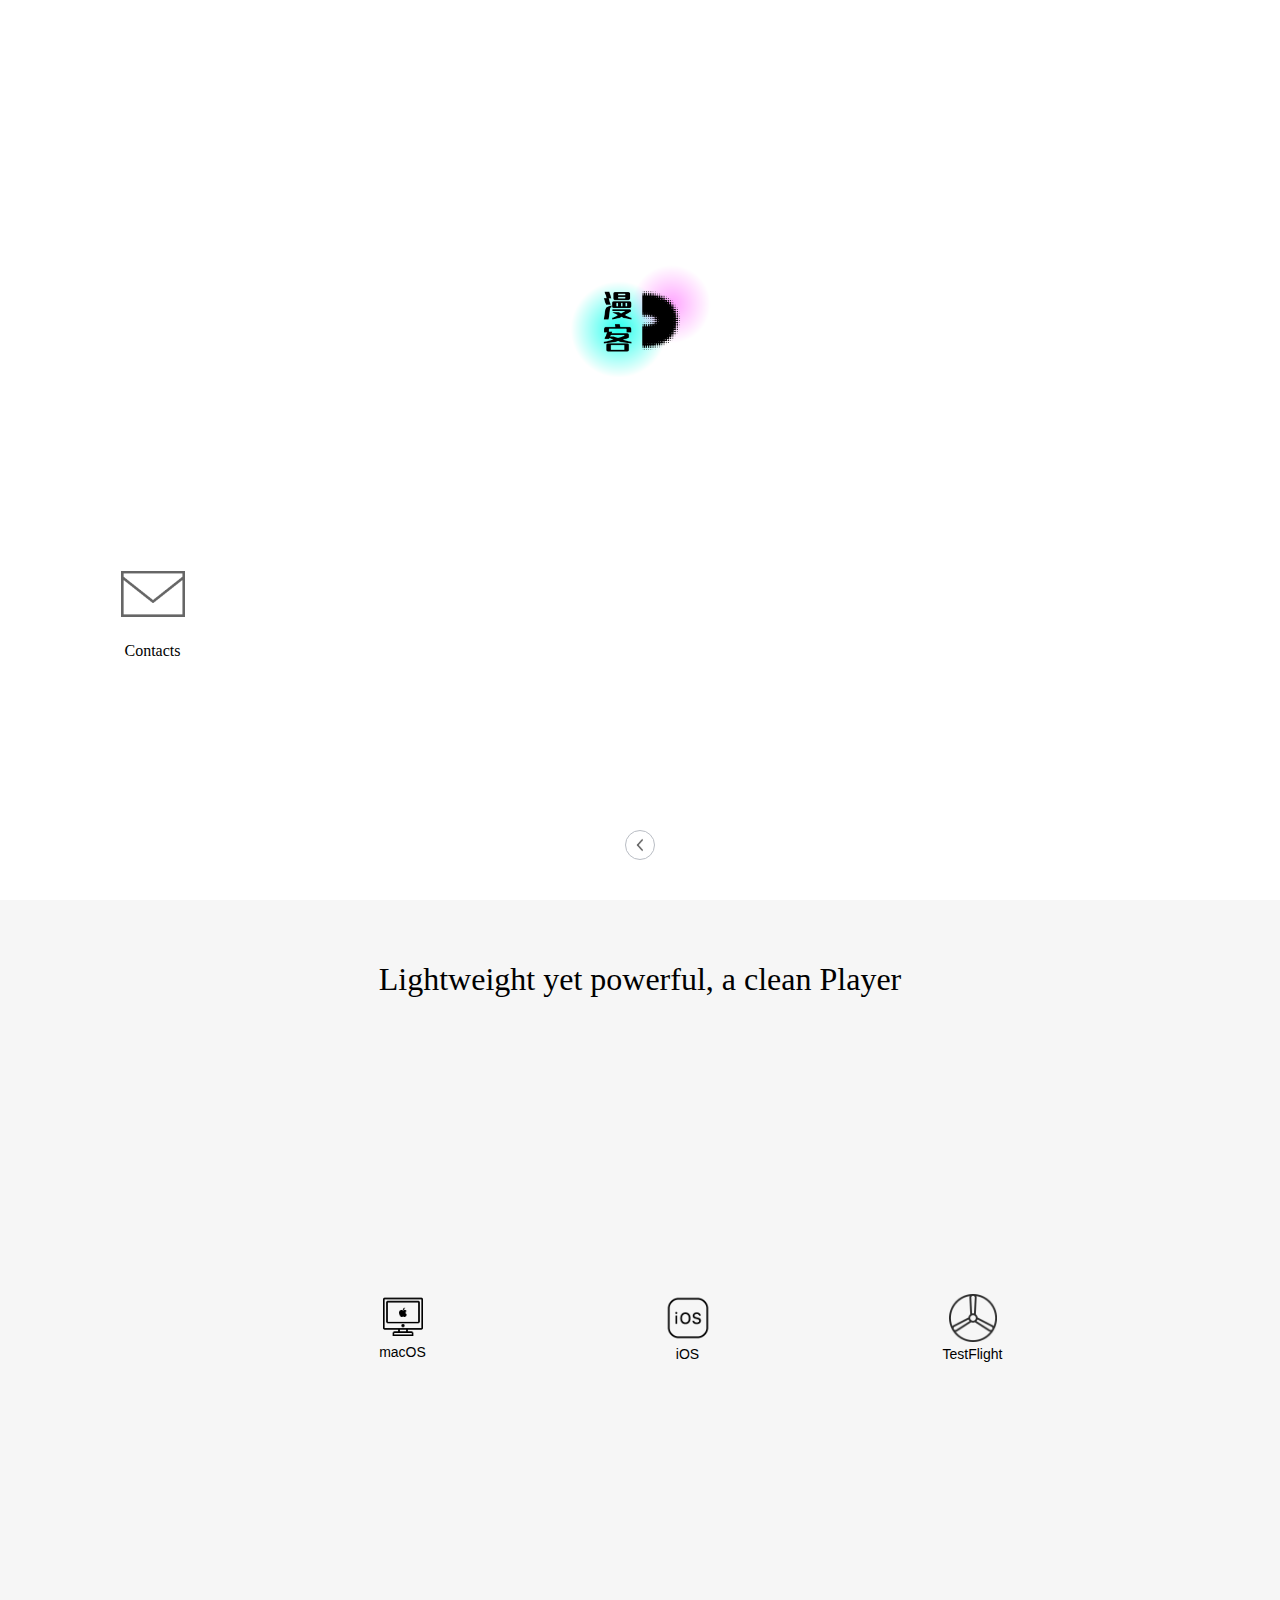
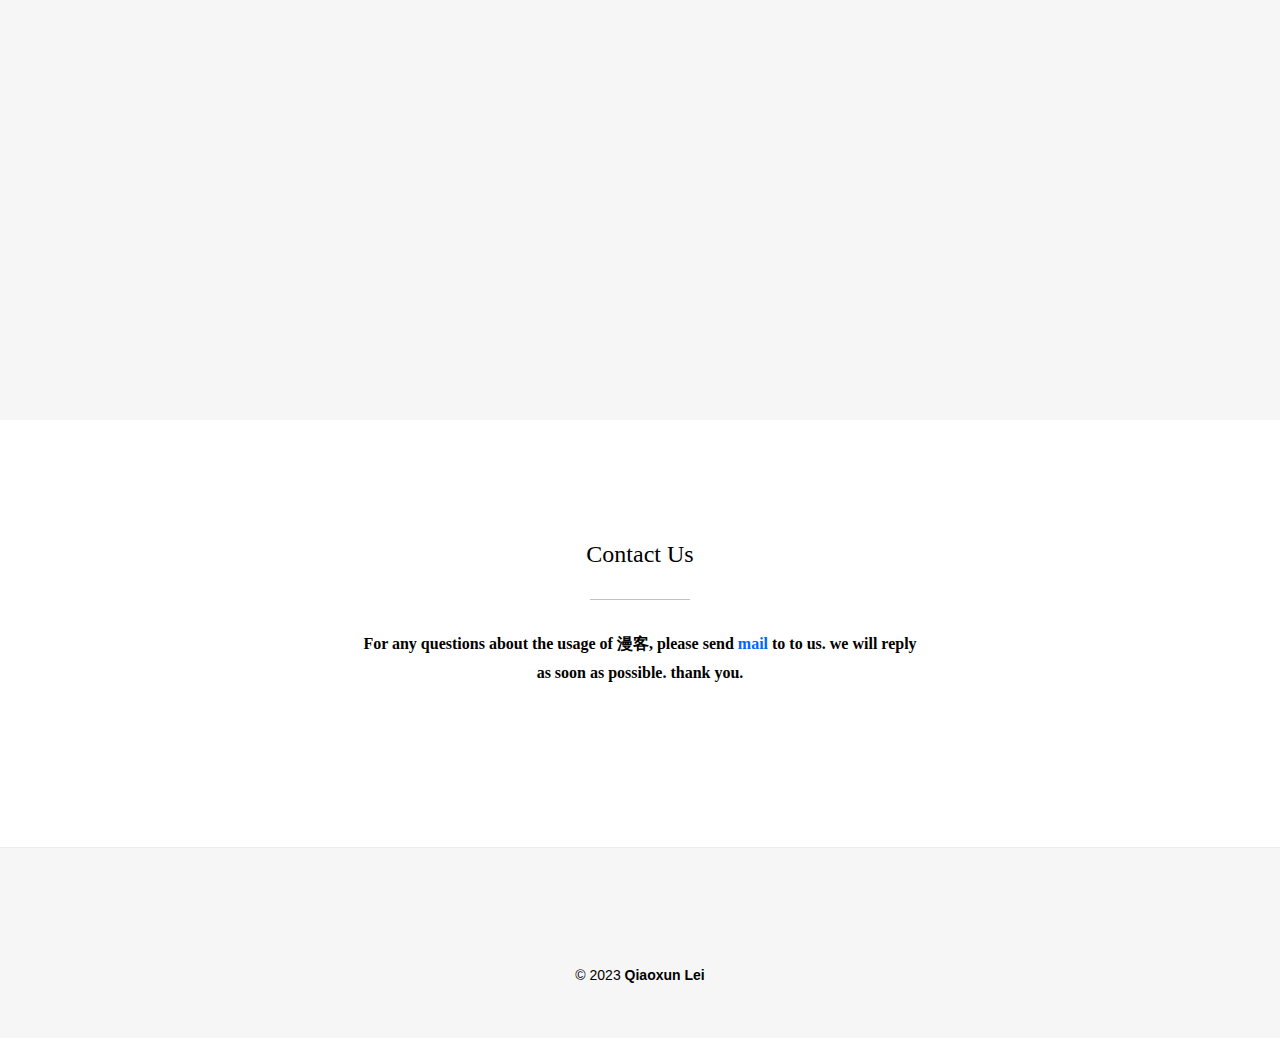
<file: index.html>
<!DOCTYPE html>
<!-- saved from url=(0026) https://waterplayfire.github.io/app-support/ -->
<html class="js csstransitions wf-prometo-n3-active wf-prometo-n2-active wf-active" lang="en">
    <head>
        <meta http-equiv="Content-Type" content="text/html; charset=UTF-8">


        <meta name="viewport" content="width=device-width, initial-scale=1.0">
        <meta name="description" content="漫客 player">
        <meta name="author" content="漫客">
        <meta property="og:site_name" content="manke.tv">
        <meta property="og:type" content="website">
        <meta property="og:title" content="漫客">
        <meta property="og:description" content="漫客App">

         <link rel="shortcut icon" href="./src/image/logo_main.png" type="image/x-icon">
        <!-- <link rel="icon" href="./img/favicon.ico" type="image/x-icon"> -->



        <title>漫客</title>

        <!-- CSS -->
        <link href="./src/css/bootstrap.css" rel="stylesheet" media="screen">
        <link href="./src/css/font-awesome.css" rel="stylesheet" type="text/css">
        <link href="./src/css/simple-line-icons.css" rel="stylesheet" media="screen">
        <link href="./src/css/animate.css" rel="stylesheet">

        <!-- Custom styles CSS -->
        <link href="./src/css/style.css" rel="stylesheet" media="screen">


        <!-- Javascript files -->

        <script src="./src/js/jquery.js"></script>
        <script src="./src/js/jquery-ui.js"></script>
        <script src="./src/js/jquery-parallax.js"></script>
        <script src="./src/js/jquery.sticky.js"></script>
        <script src="./src/js/jquery.cbpQTRotator.js"></script>

        <script src="./src/js/bootstrap.js"></script>

        <!--script src="http://cdn.bootcss.com/jquery.imagesloaded/4.1.1/imagesloaded.js"></script-->
        <script src="./src/js/SmoothScroll.js"></script>
        <script src="./src/js/wow.js"></script>
        <script src="./src/js/jquery.waypoints.js"></script>

        <script src="./src/js/custom.js"></script>


    </head>
    <body>


        <section id="home" class="pfblock-image screen-height" style="height: 967px; background-position: 50% 0px;">
            <div class="intro">
                <div class="container">
                    <div class="start"><img src="./src/image/logo_main.png" align="absmiddle" width="150" height="150" alt="src">  </div>
                     <!-- <div style="font-size: 50pt; font-weight: bold;">漫 客</div> -->

                    <div class="des"></div>

                    <div class="mainNavi">
                        <div class="row">
<!--                            <div class="col-sm-offset-0 col-md-offset-3 col-sm-12 col-md-2 text-center">-->
<!--                                <div class="introNavi">-->
<!--                                    <a href="https://github.com/waterplayfire/app-support/issues">-->
<!--                                        <img src="./src/image/btn_blogs.png" width="64" height="64" alt="">-->
<!--                                    </a>-->
<!--                                </div>-->
<!---->
<!--                                <h4 class="text-center"><a-->
<!--                                        href="https://github.com/waterplayfire/app-support/issues">Blogs</a>-->
<!--                                </h4>-->
<!--                            </div>-->
<!---->
<!--                            <div class="col-sm-12 col-md-2 text-center">-->
<!--                                <div class="introNavi"><a href="https://github.com/waterplayfire/app-support/issues"-->
<!--                                        target="_blank">-->
<!--                                        <img src="./src/image/btn_forums.png" width="64" height="64" alt=""></a>-->
<!--                                </div>-->
<!---->
<!--                                <h4 class="text-center"><a href="https://github.com/waterplayfire/app-support/issues"-->
<!--                                        target="_blank">Forums</a>-->
<!--                                </h4>-->
<!--                            </div>-->

                            <div class="col-sm-12 col-md-2 text-center">
                                <div class="introNavi"><a href=" https://waterplayfire.github.io/app-support/#contact">
                                        <img src="./src/image/btn_contacts.png" width="64" height="64"
                                            alt=""></a>
                                </div>
                                <h4 class="text-center"><a
                                        href=" https://waterplayfire.github.io/app-support/#contact">Contacts</a>
                                </h4>
                            </div>
                        </div>
                    </div>
                </div>
            </div>


            <a href="#section1">
                <div class="scroll-down">
                    <span>
                        <img src="src/image/down.png"/>
                    </span>
                </div>
            </a>
        </section>

        <!-- Home end -->


        <!-- Services start -->

        <section id="section1" class="screen-height" style="height: 967px;">
            <div class="centered">
                <div class="container">
                    <div class="row">
                        <div class="bottom-aligned-text col-xs-12 col-md-12 text-center">

                            <h2 class="text-center"> Lightweight yet powerful, a clean Player </h2>

                            <!-- <h4 class="text-center textColor-green">软件已支持iOS</h4> -->

                            <div class="img-splayerSpace">
                                <img src="./src/image/space.png" alt="space">
                            </div>



                            <div class="col-sm-offset＝0 col-md-offset-2 col-sm-12 col-md-3">
                                <a href="./empty.html">
                                    <img src="./src/image/icon_macOS.png" class="img-responsive center-block"
                                        width="48" height="48" alt="">
                                    macOS
                                </a>
                            </div>

                            <div class="col-sm-12 col-md-3 text-center">
                                <a href="https://9c6ccc7.umindex.com">
                                    <img src="./src/image/icon_iOS.png" class="img-responsive center-block"
                                        width="48" height="48" alt="">
                                    iOS
                                </a>
                            </div>

                            <div class="col-sm-12 col-md-3 text-center">
                                <a href="https://testflight.apple.com/join/bstYa9e5">
                                    <img src="./src/image/icon_testflight.png"
                                        class="img-responsive center-block" width="48" height="48" alt="">
                                    TestFlight
                                </a>
                            </div>


                        </div>
                    </div>
                </div>
            </div>
        </section>


        <!-- Services end -->


        <section id="contact" class="pfblock">
            <div class="container">
                <div class="row">

                    <div class="col-sm-6 col-sm-offset-3">

                        <div class="pfblock-header">
                            <h2 class="pfblock-title">Contact Us</h2>
                            <div class="pfblock-line"></div>
                            <div class="pfblock-subtitle">
                                <strong>For any questions about the usage of 漫客, please send <a
                                        href="mailto:waterplayfire@163.com" target="_blank"
                                        style="color:#0066ff"><strong>mail</strong></a> to to us. we
                                    will reply as soon as possible. thank you. </strong>
                            </div>
                        </div>

                    </div>

                </div><!-- .row -->

                <div class="row">

                    <!--div class="col-sm-6 col-sm-offset-3">

                <form id="contact-form" role="form">
                    <div class="ajax-hidden">
                        <div class="form-group wow fadeInUp" style="visibility: hidden; animation-name: none;">
                            <label class="sr-only" for="c_name">Name</label>
                            <input id="c_name" class="form-control" name="c_name" placeholder="Name" type="text">
                        </div>

                        <div class="form-group wow fadeInUp" data-wow-delay=".1s" style="visibility: hidden; animation-delay: 0.1s; animation-name: none;">
                            <label class="sr-only" for="c_email">Email</label>
                            <input id="c_email" class="form-control" name="c_email" placeholder="E-mail" type="email">
                        </div>

                        <div class="form-group wow fadeInUp" data-wow-delay=".2s" style="visibility: hidden; animation-delay: 0.2s; animation-name: none;">
                            <textarea class="form-control" id="c_message" name="c_message" rows="7" placeholder="Message"></textarea>
                        </div>

                        <button type="submit" class="btn btn-lg btn-block wow fadeInUp" data-wow-delay=".3s" style="visibility: hidden; animation-delay: 0.3s; animation-name: none;">Send Message</button>
                    </div>
                    <div class="ajax-response"></div>
                </form>

            </div-->

                </div><!-- .row -->
            </div><!-- .container -->
        </section>

        <!-- Contact end -->

        <!-- Footer start -->

        <footer id="footer">
            <div class="container">
                <div class="row">

                    <div class="col-sm-12 col-md-12">

                        <ul class="social-links">

                            <li>
                                <a href="mailto:waterplayfire@163.com" class="wow fadeInUp" data-wow-delay=".5s"
                                    style="visibility: hidden; animation-delay: 0.5s; animation-name: none;">
                                </a>
                            </li>
                        </ul <p class="copyright">
                        © 2023 <b>Qiaoxun Lei</b>
                        </p>

                    </div>

                </div><!-- .row -->
            </div><!-- .container -->
        </footer>

        <!-- Footer end -->

        <!-- Scroll to top -->

        <div class="scroll-up">
            <a href="">
                <img src="src/image/up.png"/>
            </a>
        </div>

        <!-- Scroll to top end-->




    </body>
</html>
</file>
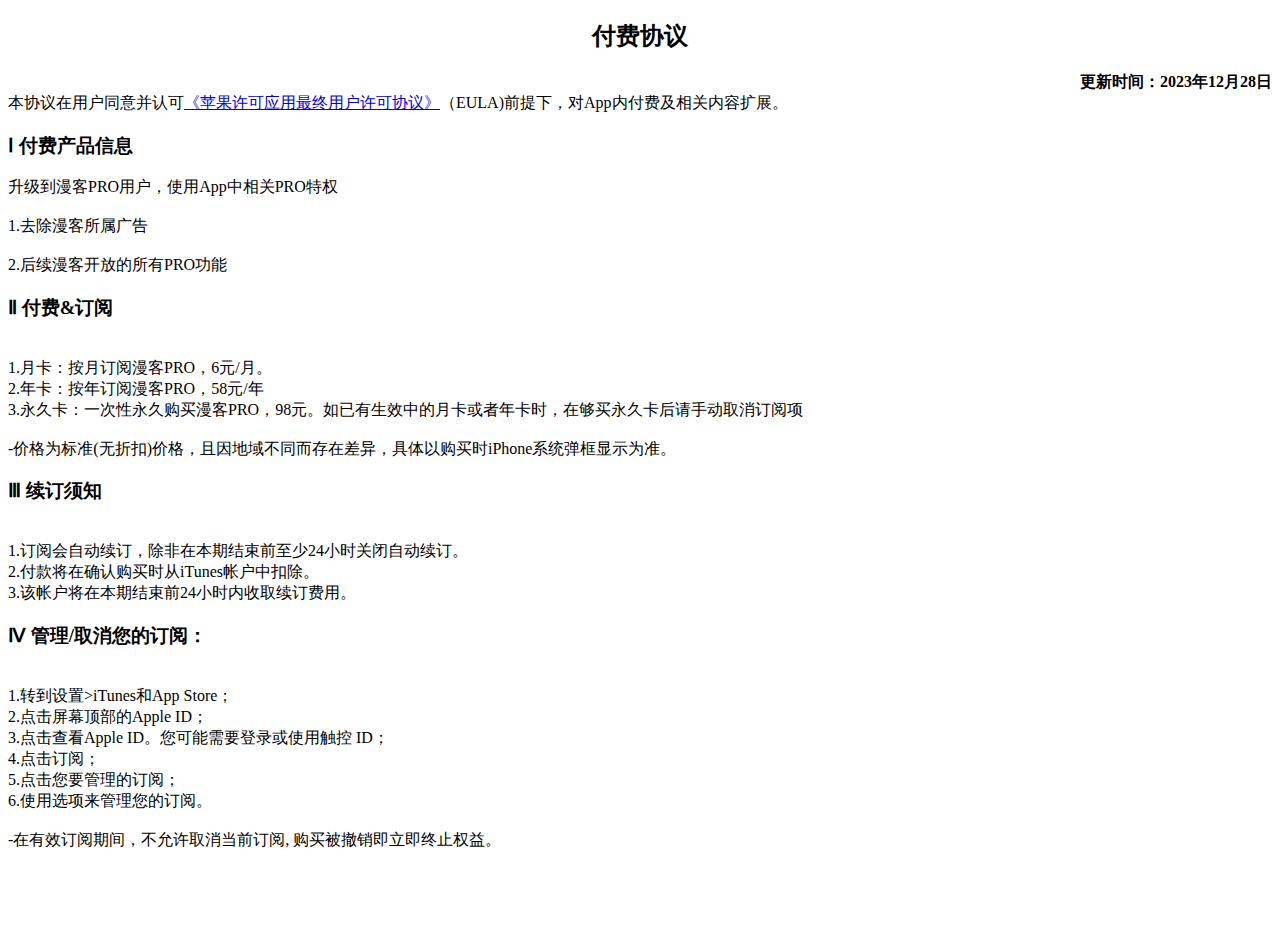
<file: agreement/pay.html>
<!DOCTYPE html>
<!-- saved from url=(0014)about:internet -->
<html>
	<head>
		<meta http-equiv="Content-Type" content="text/html; charset=UTF-8">


		<title>付费协议</title>

		<meta id="viewport" name="viewport"
			content="width=device-width, initial-scale=1, maximum-scale=1, minimum-scale=1, user-scalable=no, minimal-ui">
		<meta name="apple-mobile-web-app-capable" content="yes">
		<meta name="apple-mobile-web-app-status-bar-style" content="black">

		<meta property="og:image" content="/favicon.ico">
	</head>


	<body>

		<div class="blog">
			<div class="content">

				<header>

				</header>

				<main class="site-main posts-loop">
					<article>

						<div class="article-content">
							<div class="entry">

								<h2 id="付费协议"><a title=" 付费协议 "></a>
									<center> 付费协议 </center>
								</h2>
								<div style="text-align: right;font-weight: bold;">更新时间：2023年12月28日</div>
								
								本协议在用户同意并认可<a href="https://www.apple.com/legal/internet-services/itunes/dev/stdeula/">《苹果许可应用最终用户许可协议》</a>（EULA)前提下，对App内付费及相关内容扩展。
								<p></p>
								<h3 id="Ⅰ-付费产品">
									<a title="Ⅰ 付费产品"></a>
									Ⅰ 付费产品信息
								</h3>
								<p>升级到漫客PRO用户，使用App中相关PRO特权
									<br>
									<br>1.去除漫客所属广告
									<br>
									<br>2.后续漫客开放的所有PRO功能

								</p>
								<h3 id="Ⅱ-付费&订阅"><a class="headerlink" title="Ⅱ 付费&订阅"></a>Ⅱ 付费&订阅</h3>
								<p>
									<br>1.月卡：按月订阅漫客PRO，6元/月。
									<br>2.年卡：按年订阅漫客PRO，58元/年
									<br>3.永久卡：一次性永久购买漫客PRO，98元。如已有生效中的月卡或者年卡时，在够买永久卡后请手动取消订阅项
									<br>
									<br>-价格为标准(无折扣)价格，且因地域不同而存在差异，具体以购买时iPhone系统弹框显示为准。
								</p>
								<h3 id="Ⅲ-续订须知"><a class="headerlink" title="Ⅲ 续订须知"></a>Ⅲ 续订须知</h3>
								<p>
									<br>1.订阅会自动续订，除非在本期结束前至少24小时关闭自动续订。
									<br>2.付款将在确认购买时从iTunes帐户中扣除。
									<br>3.该帐户将在本期结束前24小时内收取续订费用。
								</p>
								<h3 id="Ⅳ-管理/取消您的订阅："><a class="headerlink" title="Ⅳ 管理/取消您的订阅："></a>Ⅳ
									管理/取消您的订阅：</h3>
								<p>
									<br>1.转到设置>iTunes和App Store；
									<br>2.点击屏幕顶部的Apple ID；
									<br>3.点击查看Apple ID。您可能需要登录或使用触控 ID；
									<br>4.点击订阅；
									<br>5.点击您要管理的订阅；
									<br>6.使用选项来管理您的订阅。
									<br>
									<br>-在有效订阅期间，不允许取消当前订阅, 购买被撤销即立即终止权益。
								</p>
								</p>
							</div>

						</div>

					</article>








				</main>

				<footer class="site-footer">
					<p class="site-info">
						<!--						© 2023 Qiaoxun Lei-->
					</p>
					<div style="height:50px">
					</div>
				</footer>

			</div>
		</div>
	</body>
</html>
</file>
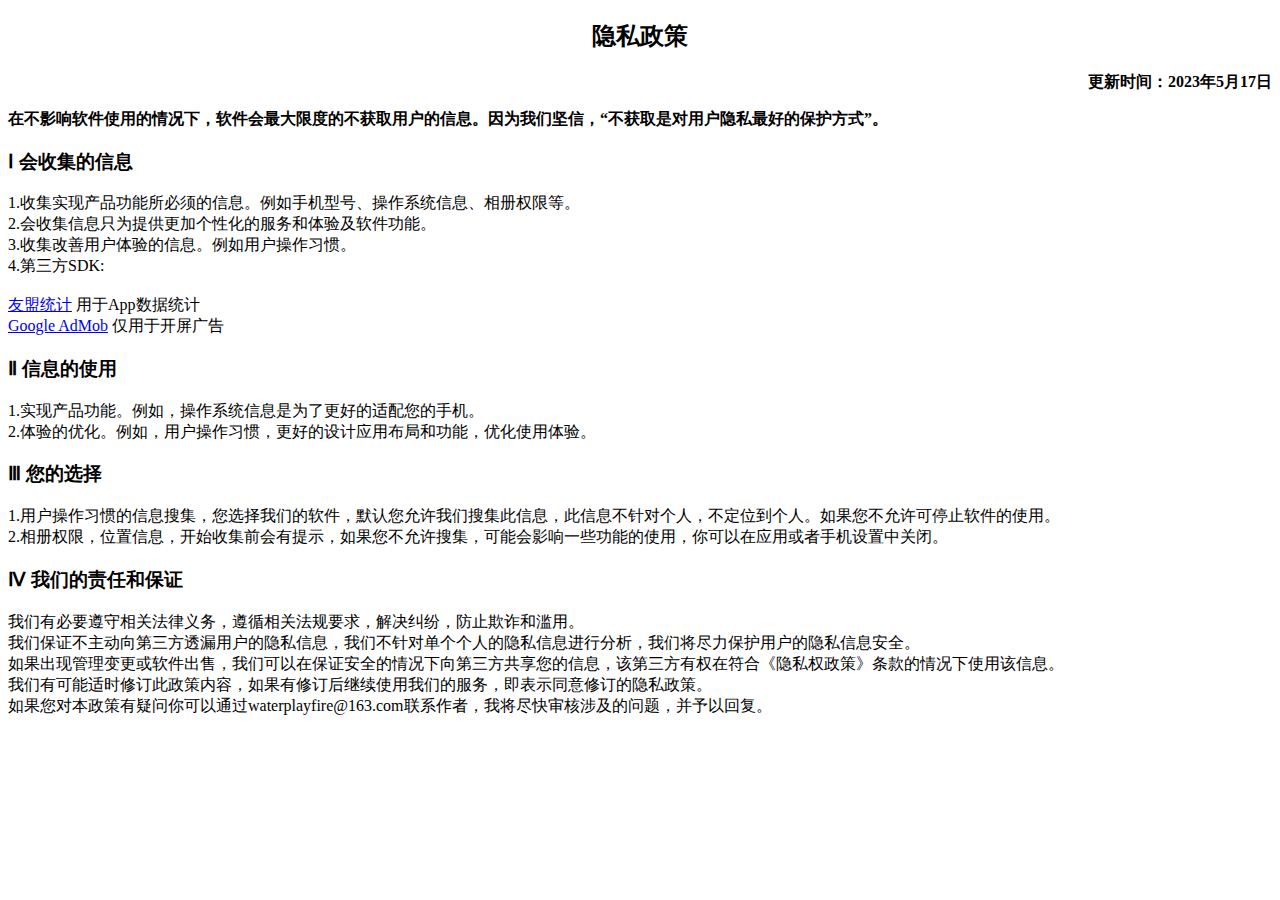
<file: agreement/privacy.html>
<!DOCTYPE html>
<!-- saved from url=(0014)about:internet -->
<html>
	<head>
		<meta http-equiv="Content-Type" content="text/html; charset=UTF-8">


		<title>隐私政策</title>

		<meta id="viewport" name="viewport"
			content="width=device-width, initial-scale=1, maximum-scale=1, minimum-scale=1, user-scalable=no, minimal-ui">
		<meta name="apple-mobile-web-app-capable" content="yes">
		<meta name="apple-mobile-web-app-status-bar-style" content="black">

		<meta property="og:image" content="/favicon.ico">
	</head>


	<body>

		<div class="blog">
			<div class="content">

				<header>

				</header>

				<main class="site-main posts-loop">
					<article>

						<div class="article-content">
							<div class="entry">

								<h2 id="隐私政策"><a title=" 隐私政策 "></a>
									<center> 隐私政策 </center>
								</h2>
								<div style="text-align: right;font-weight: bold;">更新时间：2023年5月17日</div>
								<p></p>
								<p style="font-weight: bold;">
									在不影响软件使用的情况下，软件会最大限度的不获取用户的信息。因为我们坚信，“不获取是对用户隐私最好的保护方式”。<br><a id="more"></a></p>
								<h3 id="Ⅰ-会收集的信息">
									<a title="Ⅰ 会收集的信息"></a>
									Ⅰ 会收集的信息
								</h3>
								<p>1.收集实现产品功能所必须的信息。例如手机型号、操作系统信息、相册权限等。
									<br>2.会收集信息只为提供更加个性化的服务和体验及软件功能。
									<br>3.收集改善用户体验的信息。例如用户操作习惯。
									<br>4.第三方SDK:<br>
									<br>
									<a href="https://www.umeng.com/page/policy">友盟统计</a> 用于App数据统计
									<br><a href="https://developers.google.cn/admob/ios/data-disclosure">Google
										AdMob</a> 仅用于开屏广告
								</p>
								<h3 id="Ⅱ-信息的使用"><a class="headerlink" title="Ⅱ 信息的使用"></a>Ⅱ 信息的使用</h3>
								<p>1.实现产品功能。例如，操作系统信息是为了更好的适配您的手机。<br>2.体验的优化。例如，用户操作习惯，更好的设计应用布局和功能，优化使用体验。</p>
								<h3 id="Ⅲ-您的选择"><a class="headerlink" title="Ⅲ 您的选择"></a>Ⅲ 您的选择</h3>
								<p>1.用户操作习惯的信息搜集，您选择我们的软件，默认您允许我们搜集此信息，此信息不针对个人，不定位到个人。如果您不允许可停止软件的使用。
									<br>2.相册权限，位置信息，开始收集前会有提示，如果您不允许搜集，可能会影响一些功能的使用，你可以在应用或者手机设置中关闭。
									<!--                                <br>3.个人信息、邮箱、手机号、密码。注册登录即默认允许收集此类信息，如果不允许可以不进行注册和登录，但可能会影响应用部分功能的使用。-->
								</p>
								<h3 id="Ⅳ-我们的责任和保证"><a class="headerlink" title="Ⅳ 我们的责任和保证"></a>Ⅳ 我们的责任和保证</h3>
								<p>我们有必要遵守相关法律义务，遵循相关法规要求，解决纠纷，防止欺诈和滥用。<br>我们保证不主动向第三方透漏用户的隐私信息，我们不针对单个个人的隐私信息进行分析，我们将尽力保护用户的隐私信息安全。<br>如果出现管理变更或软件出售，我们可以在保证安全的情况下向第三方共享您的信息，该第三方有权在符合《隐私权政策》条款的情况下使用该信息。<br>我们有可能适时修订此政策内容，如果有修订后继续使用我们的服务，即表示同意修订的隐私政策。<br>如果您对本政策有疑问你可以通过waterplayfire@163.com联系作者，我将尽快审核涉及的问题，并予以回复。
								</p>


							</div>

						</div>

						<div class="article-footer">
							<div class="article-meta pull-left">





							</div>


						</div>
					</article>








				</main>

				<footer class="site-footer">
					<p class="site-info">
						<!--						© 2023 Qiaoxun Lei-->
					</p>
					<div style="height:50px">
					</div>
				</footer>

			</div>
		</div>
	</body>
</html>
</file>
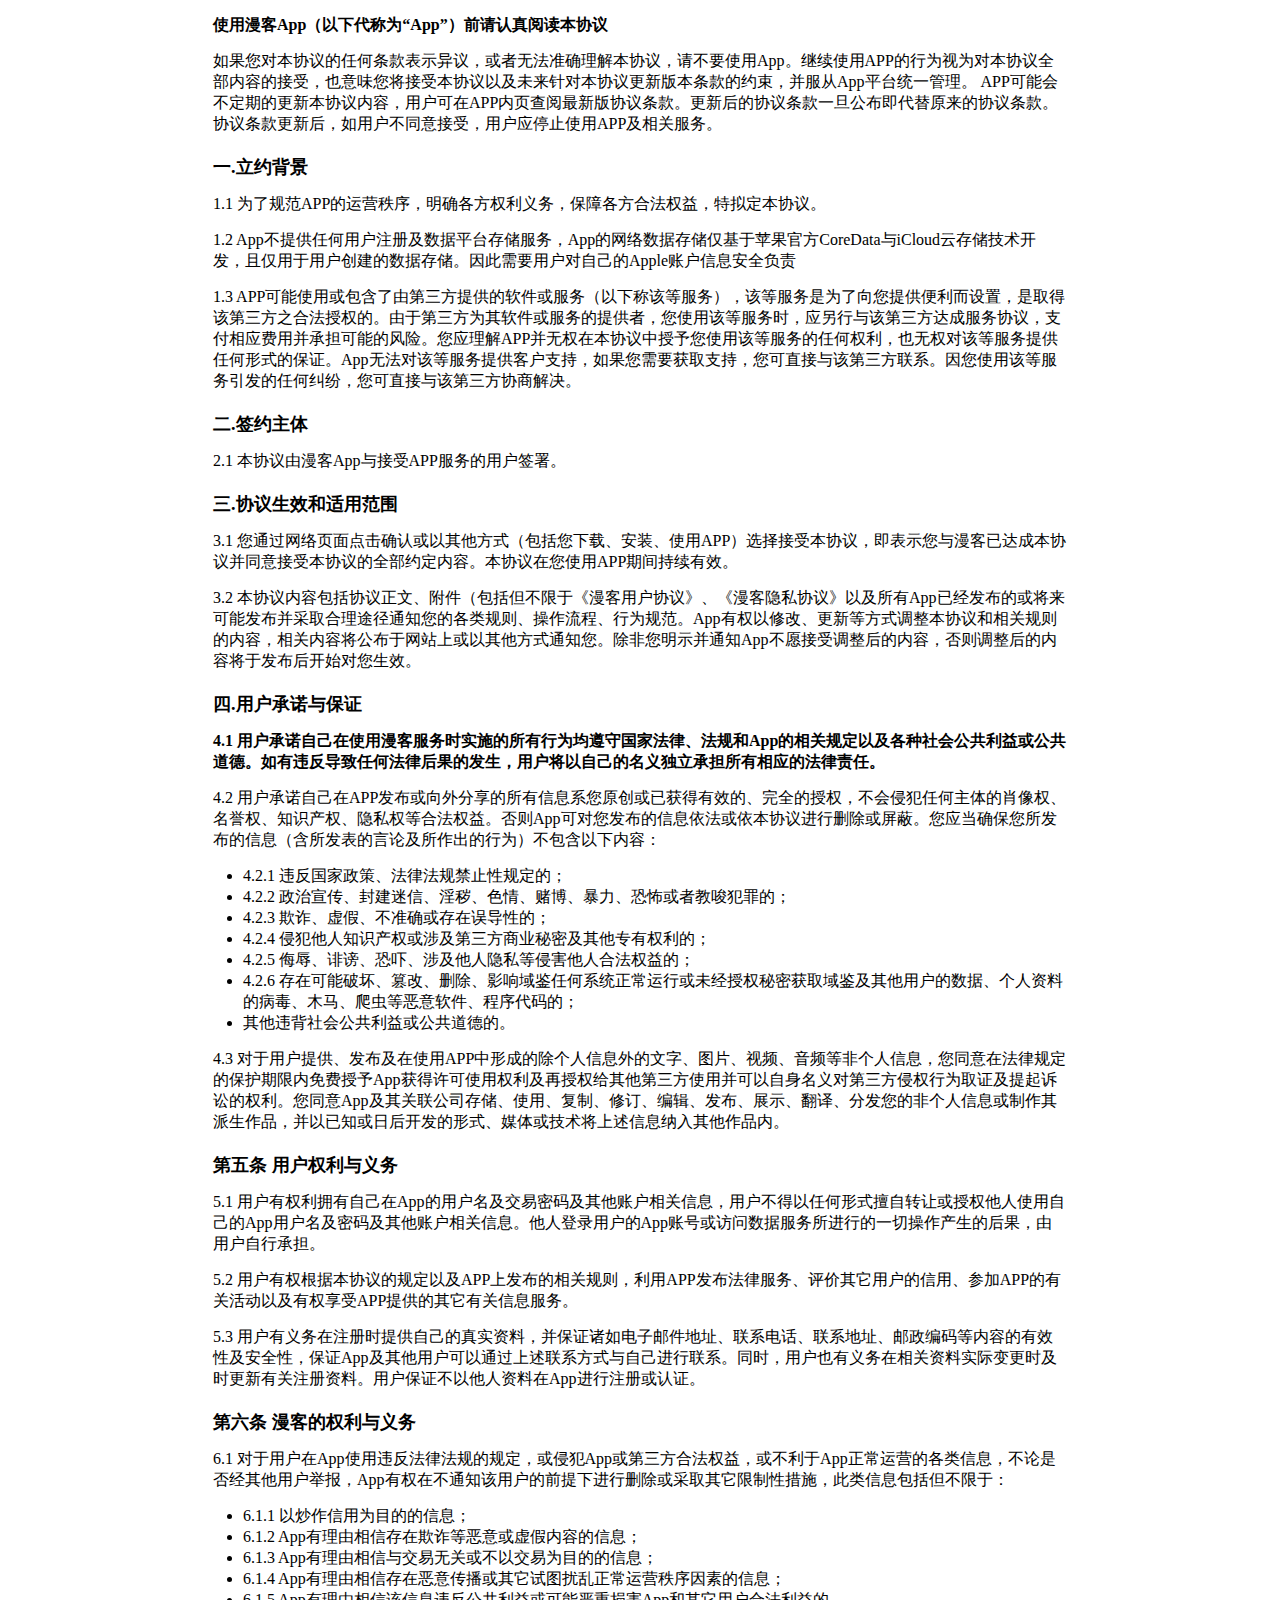
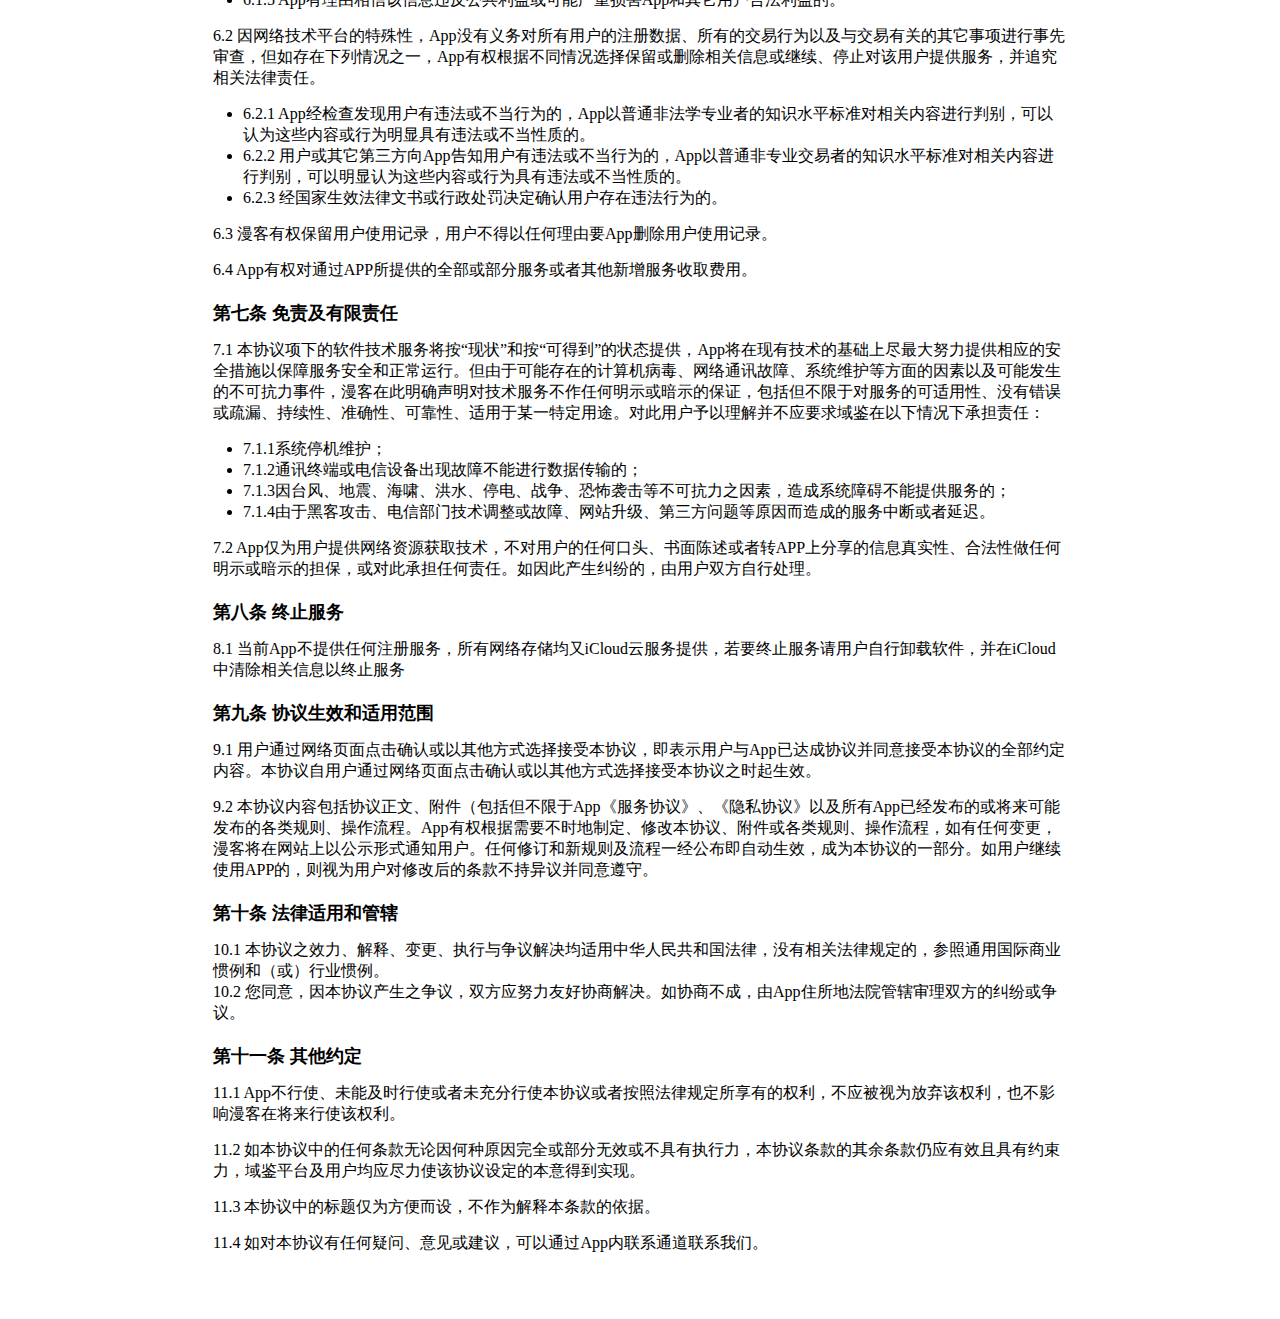
<file: agreement/user.html>
<!DOCTYPE html>
<html>

<head>

<meta charset="utf-8">
<meta name="viewport" content="width=device-width, initial-scale=1.0, user-scalable=yes">



<style type="text/css">

a {
  color: #4183C4; }
a.absent {
  color: #cc0000; }
a.anchor {
  display: block;
  padding-left: 30px;
  margin-left: -30px;
  cursor: pointer;
  position: absolute;
  top: 0;
  left: 0;
  bottom: 0; }

h1, h2, h3, h4, h5, h6 {
  margin: 20px 0 10px;
  padding: 0;
  font-weight: bold;
  -webkit-font-smoothing: antialiased;
  cursor: text;
  position: relative; }

h1:hover a.anchor, h2:hover a.anchor, h3:hover a.anchor, h4:hover a.anchor, h5:hover a.anchor, h6:hover a.anchor {
  background: url([data-uri]) no-repeat 10px center;
  text-decoration: none; }

h1 tt, h1 code {
  font-size: inherit; }

h2 tt, h2 code {
  font-size: inherit; }

h3 tt, h3 code {
  font-size: inherit; }

h4 tt, h4 code {
  font-size: inherit; }

h5 tt, h5 code {
  font-size: inherit; }

h6 tt, h6 code {
  font-size: inherit; }

h1 {
  font-size: 28px;
  color: black; }

h2 {
  font-size: 24px;
  border-bottom: 1px solid #cccccc;
  color: black; }

h3 {
  font-size: 18px; }

h4 {
  font-size: 16px; }

h5 {
  font-size: 14px; }

h6 {
  color: #777777;
  font-size: 14px; }

p, blockquote, ul, ol, dl, li, table, pre {
  margin: 15px 0; }

hr {
  background: transparent url([data-uri]) repeat-x 0 0;
  border: 0 none;
  color: #cccccc;
  height: 4px;
  padding: 0;
}

body > h2:first-child {
  margin-top: 0;
  padding-top: 0; }
body > h1:first-child {
  margin-top: 0;
  padding-top: 0; }
  body > h1:first-child + h2 {
    margin-top: 0;
    padding-top: 0; }
body > h3:first-child, body > h4:first-child, body > h5:first-child, body > h6:first-child {
  margin-top: 0;
  padding-top: 0; }

a:first-child h1, a:first-child h2, a:first-child h3, a:first-child h4, a:first-child h5, a:first-child h6 {
  margin-top: 0;
  padding-top: 0; }

h1 p, h2 p, h3 p, h4 p, h5 p, h6 p {
  margin-top: 0; }

li p.first {
  display: inline-block; }
li {
  margin: 0; }
ul, ol {
  padding-left: 30px; }

ul :first-child, ol :first-child {
  margin-top: 0; }

dl {
  padding: 0; }
  dl dt {
    font-size: 14px;
    font-weight: bold;
    font-style: italic;
    padding: 0;
    margin: 15px 0 5px; }
    dl dt:first-child {
      padding: 0; }
    dl dt > :first-child {
      margin-top: 0; }
    dl dt > :last-child {
      margin-bottom: 0; }
  dl dd {
    margin: 0 0 15px;
    padding: 0 15px; }
    dl dd > :first-child {
      margin-top: 0; }
    dl dd > :last-child {
      margin-bottom: 0; }

blockquote {
  border-left: 4px solid #dddddd;
  padding: 0 15px;
  color: #777777; }
  blockquote > :first-child {
    margin-top: 0; }
  blockquote > :last-child {
    margin-bottom: 0; }

table {
  padding: 0;border-collapse: collapse; }
  table tr {
    border-top: 1px solid #cccccc;
    background-color: white;
    margin: 0;
    padding: 0; }
    table tr:nth-child(2n) {
      background-color: #f8f8f8; }
    table tr th {
      font-weight: bold;
      border: 1px solid #cccccc;
      margin: 0;
      padding: 6px 13px; }
    table tr td {
      border: 1px solid #cccccc;
      margin: 0;
      padding: 6px 13px; }
    table tr th :first-child, table tr td :first-child {
      margin-top: 0; }
    table tr th :last-child, table tr td :last-child {
      margin-bottom: 0; }

img {
  max-width: 100%; }

span.frame {
  display: block;
  overflow: hidden; }
  span.frame > span {
    border: 1px solid #dddddd;
    display: block;
    float: left;
    overflow: hidden;
    margin: 13px 0 0;
    padding: 7px;
    width: auto; }
  span.frame span img {
    display: block;
    float: left; }
  span.frame span span {
    clear: both;
    color: #333333;
    display: block;
    padding: 5px 0 0; }
span.align-center {
  display: block;
  overflow: hidden;
  clear: both; }
  span.align-center > span {
    display: block;
    overflow: hidden;
    margin: 13px auto 0;
    text-align: center; }
  span.align-center span img {
    margin: 0 auto;
    text-align: center; }
span.align-right {
  display: block;
  overflow: hidden;
  clear: both; }
  span.align-right > span {
    display: block;
    overflow: hidden;
    margin: 13px 0 0;
    text-align: right; }
  span.align-right span img {
    margin: 0;
    text-align: right; }
span.float-left {
  display: block;
  margin-right: 13px;
  overflow: hidden;
  float: left; }
  span.float-left span {
    margin: 13px 0 0; }
span.float-right {
  display: block;
  margin-left: 13px;
  overflow: hidden;
  float: right; }
  span.float-right > span {
    display: block;
    overflow: hidden;
    margin: 13px auto 0;
    text-align: right; }

code, tt {
  margin: 0 2px;
  padding: 0 5px;
  white-space: nowrap;
  border: 1px solid #eaeaea;
  background-color: #f8f8f8;
  border-radius: 3px; }

pre code {
  margin: 0;
  padding: 0;
  white-space: pre;
  border: none;
  background: transparent; }

.highlight pre {
  background-color: #f8f8f8;
  border: 1px solid #cccccc;
  font-size: 13px;
  line-height: 19px;
  overflow: auto;
  padding: 6px 10px;
  border-radius: 3px; }

pre {
  background-color: #f8f8f8;
  border: 1px solid #cccccc;
  font-size: 13px;
  line-height: 19px;
  overflow: auto;
  padding: 6px 10px;
  border-radius: 3px; }
  pre code, pre tt {
    background-color: transparent;
    border: none; }

sup {
    font-size: 0.83em;
    vertical-align: super;
    line-height: 0;
}

kbd {
  display: inline-block;
  padding: 3px 5px;
  font-size: 11px;
  line-height: 10px;
  color: #555;
  vertical-align: middle;
  background-color: #fcfcfc;
  border: solid 1px #ccc;
  border-bottom-color: #bbb;
  border-radius: 3px;
  box-shadow: inset 0 -1px 0 #bbb
}

* {
	-webkit-print-color-adjust: exact;
}
@media screen and (min-width: 914px) {
    body {
        width: 854px;
        margin:0 auto;
    }
}
@media print {
	table, pre {
		page-break-inside: avoid;
	}
	pre {
		word-wrap: break-word;
	}
  body {
    padding: 2cm; 
  }
}
</style>


</head>

<body>

<!--<h1 id="toc_0">漫客用户协议</h1>-->

<p><strong>使用漫客App（以下代称为“App”）前请认真阅读本协议</strong></p>

<p>如果您对本协议的任何条款表示异议，或者无法准确理解本协议，请不要使用App。继续使用APP的行为视为对本协议全部内容的接受，也意味您将接受本协议以及未来针对本协议更新版本条款的约束，并服从App平台统一管理。 APP可能会不定期的更新本协议内容，用户可在APP内页查阅最新版协议条款。更新后的协议条款一旦公布即代替原来的协议条款。协议条款更新后，如用户不同意接受，用户应停止使用APP及相关服务。</p>

<h3 id="toc_1">一.立约背景</h3>

<p>1.1 为了规范APP的运营秩序，明确各方权利义务，保障各方合法权益，特拟定本协议。</p>

<p>1.2 App不提供任何用户注册及数据平台存储服务，App的网络数据存储仅基于苹果官方CoreData与iCloud云存储技术开发，且仅用于用户创建的数据存储。因此需要用户对自己的Apple账户信息安全负责</p>

<p>1.3 APP可能使用或包含了由第三方提供的软件或服务（以下称该等服务），该等服务是为了向您提供便利而设置，是取得该第三方之合法授权的。由于第三方为其软件或服务的提供者，您使用该等服务时，应另行与该第三方达成服务协议，支付相应费用并承担可能的风险。您应理解APP并无权在本协议中授予您使用该等服务的任何权利，也无权对该等服务提供任何形式的保证。App无法对该等服务提供客户支持，如果您需要获取支持，您可直接与该第三方联系。因您使用该等服务引发的任何纠纷，您可直接与该第三方协商解决。</p>

<h3 id="toc_2">二.签约主体</h3>

<p>2.1 本协议由漫客App与接受APP服务的用户签署。</p>

<h3 id="toc_3">三.协议生效和适用范围</h3>

<p>3.1 您通过网络页面点击确认或以其他方式（包括您下载、安装、使用APP）选择接受本协议，即表示您与漫客已达成本协议并同意接受本协议的全部约定内容。本协议在您使用APP期间持续有效。</p>

<p>3.2 本协议内容包括协议正文、附件（包括但不限于《漫客用户协议》、《漫客隐私协议》以及所有App已经发布的或将来可能发布并采取合理途径通知您的各类规则、操作流程、行为规范。App有权以修改、更新等方式调整本协议和相关规则的内容，相关内容将公布于网站上或以其他方式通知您。除非您明示并通知App不愿接受调整后的内容，否则调整后的内容将于发布后开始对您生效。</p>

<h3 id="toc_4">四.用户承诺与保证</h3>

<p><strong>4.1 用户承诺自己在使用漫客服务时实施的所有行为均遵守国家法律、法规和App的相关规定以及各种社会公共利益或公共道德。如有违反导致任何法律后果的发生，用户将以自己的名义独立承担所有相应的法律责任。</strong> </p>

<p>4.2 用户承诺自己在APP发布或向外分享的所有信息系您原创或已获得有效的、完全的授权，不会侵犯任何主体的肖像权、名誉权、知识产权、隐私权等合法权益。否则App可对您发布的信息依法或依本协议进行删除或屏蔽。您应当确保您所发布的信息（含所发表的言论及所作出的行为）不包含以下内容： </p>

<ul>
<li>4.2.1 违反国家政策、法律法规禁止性规定的；</li>
<li>4.2.2 政治宣传、封建迷信、淫秽、色情、赌博、暴力、恐怖或者教唆犯罪的； </li>
<li>4.2.3 欺诈、虚假、不准确或存在误导性的； </li>
<li>4.2.4 侵犯他人知识产权或涉及第三方商业秘密及其他专有权利的； </li>
<li>4.2.5 侮辱、诽谤、恐吓、涉及他人隐私等侵害他人合法权益的； </li>
<li>4.2.6 存在可能破坏、篡改、删除、影响域鉴任何系统正常运行或未经授权秘密获取域鉴及其他用户的数据、个人资料的病毒、木马、爬虫等恶意软件、程序代码的； </li>
<li>其他违背社会公共利益或公共道德的。</li>
</ul>

<p>4.3 对于用户提供、发布及在使用APP中形成的除个人信息外的文字、图片、视频、音频等非个人信息，您同意在法律规定的保护期限内免费授予App获得许可使用权利及再授权给其他第三方使用并可以自身名义对第三方侵权行为取证及提起诉讼的权利。您同意App及其关联公司存储、使用、复制、修订、编辑、发布、展示、翻译、分发您的非个人信息或制作其派生作品，并以已知或日后开发的形式、媒体或技术将上述信息纳入其他作品内。</p>

<h3 id="toc_5">第五条 用户权利与义务</h3>

<p>5.1 用户有权利拥有自己在App的用户名及交易密码及其他账户相关信息，用户不得以任何形式擅自转让或授权他人使用自己的App用户名及密码及其他账户相关信息。他人登录用户的App账号或访问数据服务所进行的一切操作产生的后果，由用户自行承担。 </p>

<p>5.2 用户有权根据本协议的规定以及APP上发布的相关规则，利用APP发布法律服务、评价其它用户的信用、参加APP的有关活动以及有权享受APP提供的其它有关信息服务。 </p>

<p>5.3 用户有义务在注册时提供自己的真实资料，并保证诸如电子邮件地址、联系电话、联系地址、邮政编码等内容的有效性及安全性，保证App及其他用户可以通过上述联系方式与自己进行联系。同时，用户也有义务在相关资料实际变更时及时更新有关注册资料。用户保证不以他人资料在App进行注册或认证。 </p>

<h3 id="toc_6">第六条 漫客的权利与义务</h3>

<p>6.1 对于用户在App使用违反法律法规的规定，或侵犯App或第三方合法权益，或不利于App正常运营的各类信息，不论是否经其他用户举报，App有权在不通知该用户的前提下进行删除或采取其它限制性措施，此类信息包括但不限于： </p>

<ul>
<li>6.1.1 以炒作信用为目的的信息； </li>
<li>6.1.2 App有理由相信存在欺诈等恶意或虚假内容的信息； </li>
<li>6.1.3 App有理由相信与交易无关或不以交易为目的的信息； </li>
<li>6.1.4 App有理由相信存在恶意传播或其它试图扰乱正常运营秩序因素的信息；</li>
<li> 6.1.5 App有理由相信该信息违反公共利益或可能严重损害App和其它用户合法利益的。<br></li>
</ul>

<p>6.2 因网络技术平台的特殊性，App没有义务对所有用户的注册数据、所有的交易行为以及与交易有关的其它事项进行事先审查，但如存在下列情况之一，App有权根据不同情况选择保留或删除相关信息或继续、停止对该用户提供服务，并追究相关法律责任。 </p>

<ul>
<li>6.2.1 App经检查发现用户有违法或不当行为的，App以普通非法学专业者的知识水平标准对相关内容进行判别，可以认为这些内容或行为明显具有违法或不当性质的。 </li>
<li> 6.2.2 用户或其它第三方向App告知用户有违法或不当行为的，App以普通非专业交易者的知识水平标准对相关内容进行判别，可以明显认为这些内容或行为具有违法或不当性质的。 </li>
<li> 6.2.3 经国家生效法律文书或行政处罚决定确认用户存在违法行为的。</li>
</ul>

<p>6.3 漫客有权保留用户使用记录，用户不得以任何理由要App删除用户使用记录。 </p>

<p>6.4 App有权对通过APP所提供的全部或部分服务或者其他新增服务收取费用。</p>

<h3 id="toc_7">第七条 免责及有限责任</h3>

<p>7.1 本协议项下的软件技术服务将按“现状”和按“可得到”的状态提供，App将在现有技术的基础上尽最大努力提供相应的安全措施以保障服务安全和正常运行。但由于可能存在的计算机病毒、网络通讯故障、系统维护等方面的因素以及可能发生的不可抗力事件，漫客在此明确声明对技术服务不作任何明示或暗示的保证，包括但不限于对服务的可适用性、没有错误或疏漏、持续性、准确性、可靠性、适用于某一特定用途。对此用户予以理解并不应要求域鉴在以下情况下承担责任：  </p>

<ul>
<li>7.1.1系统停机维护；<br></li>
<li>7.1.2通讯终端或电信设备出现故障不能进行数据传输的；<br></li>
<li>7.1.3因台风、地震、海啸、洪水、停电、战争、恐怖袭击等不可抗力之因素，造成系统障碍不能提供服务的；<br></li>
<li>7.1.4由于黑客攻击、电信部门技术调整或故障、网站升级、第三方问题等原因而造成的服务中断或者延迟。<br></li>
</ul>

<p>7.2 App仅为用户提供网络资源获取技术，不对用户的任何口头、书面陈述或者转APP上分享的信息真实性、合法性做任何明示或暗示的担保，或对此承担任何责任。如因此产生纠纷的，由用户双方自行处理。</p>

<h3 id="toc_8">第八条 终止服务</h3>

<p>8.1 当前App不提供任何注册服务，所有网络存储均又iCloud云服务提供，若要终止服务请用户自行卸载软件，并在iCloud中清除相关信息以终止服务</p>

<h3 id="toc_9">第九条 协议生效和适用范围</h3>

<p>9.1 用户通过网络页面点击确认或以其他方式选择接受本协议，即表示用户与App已达成协议并同意接受本协议的全部约定内容。本协议自用户通过网络页面点击确认或以其他方式选择接受本协议之时起生效。  </p>

<p>9.2 本协议内容包括协议正文、附件（包括但不限于App《服务协议》、《隐私协议》以及所有App已经发布的或将来可能发布的各类规则、操作流程。App有权根据需要不时地制定、修改本协议、附件或各类规则、操作流程，如有任何变更，漫客将在网站上以公示形式通知用户。任何修订和新规则及流程一经公布即自动生效，成为本协议的一部分。如用户继续使用APP的，则视为用户对修改后的条款不持异议并同意遵守。</p>

<h3 id="toc_10">第十条 法律适用和管辖</h3>

<p>10.1 本协议之效力、解释、变更、执行与争议解决均适用中华人民共和国法律，没有相关法律规定的，参照通用国际商业惯例和（或）行业惯例。<br>
10.2 您同意，因本协议产生之争议，双方应努力友好协商解决。如协商不成，由App住所地法院管辖审理双方的纠纷或争议。</p>

<h3 id="toc_11">第十一条 其他约定</h3>

<p>11.1 App不行使、未能及时行使或者未充分行使本协议或者按照法律规定所享有的权利，不应被视为放弃该权利，也不影响漫客在将来行使该权利。  </p>

<p>11.2 如本协议中的任何条款无论因何种原因完全或部分无效或不具有执行力，本协议条款的其余条款仍应有效且具有约束力，域鉴平台及用户均应尽力使该协议设定的本意得到实现。 </p>

<p>11.3 本协议中的标题仅为方便而设，不作为解释本条款的依据。  </p>

<p>11.4 如对本协议有任何疑问、意见或建议，可以通过App内联系通道联系我们。</p>



<footer class="site-footer">
    <p class="site-info">
<!--                        © 2023 Qiaoxun Lei-->
    </p>
    <div style="height:50px">
    </div>
</footer>
</body>

</html>
</file>
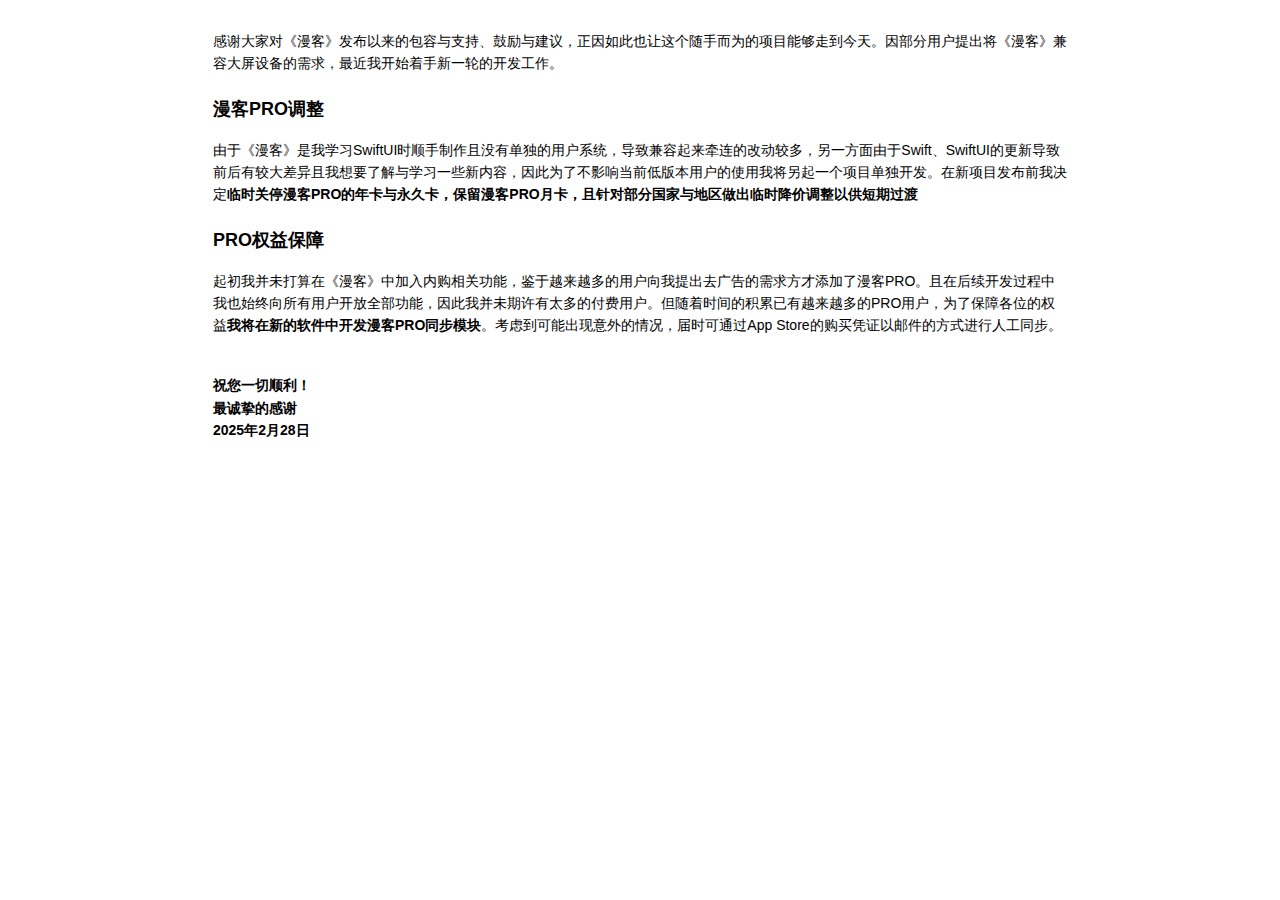
<file: files/html/changepro.html>
<!DOCTYPE html>
<html>

<head>

<meta charset="utf-8">
<meta name="viewport" content="width=device-width, initial-scale=1.0, user-scalable=yes">
<title>漫客内购调整</title>


<style type="text/css">
body {
  font-family: Helvetica, arial, sans-serif;
  font-size: 14px;
  line-height: 1.6;
  padding-top: 10px;
  padding-bottom: 10px;
  background-color: white;
  padding: 30px; }

body > *:first-child {
  margin-top: 0 !important; }
body > *:last-child {
  margin-bottom: 0 !important; }

a {
  color: #4183C4; }
a.absent {
  color: #cc0000; }
a.anchor {
  display: block;
  padding-left: 30px;
  margin-left: -30px;
  cursor: pointer;
  position: absolute;
  top: 0;
  left: 0;
  bottom: 0; }

h1, h2, h3, h4, h5, h6 {
  margin: 20px 0 10px;
  padding: 0;
  font-weight: bold;
  -webkit-font-smoothing: antialiased;
  cursor: text;
  position: relative; }

h1:hover a.anchor, h2:hover a.anchor, h3:hover a.anchor, h4:hover a.anchor, h5:hover a.anchor, h6:hover a.anchor {
  background: url([data-uri]) no-repeat 10px center;
  text-decoration: none; }

h1 tt, h1 code {
  font-size: inherit; }

h2 tt, h2 code {
  font-size: inherit; }

h3 tt, h3 code {
  font-size: inherit; }

h4 tt, h4 code {
  font-size: inherit; }

h5 tt, h5 code {
  font-size: inherit; }

h6 tt, h6 code {
  font-size: inherit; }

h1 {
  font-size: 28px;
  color: black; }

h2 {
  font-size: 24px;
  border-bottom: 1px solid #cccccc;
  color: black; }

h3 {
  font-size: 18px; }

h4 {
  font-size: 16px; }

h5 {
  font-size: 14px; }

h6 {
  color: #777777;
  font-size: 14px; }

p, blockquote, ul, ol, dl, li, table, pre {
  margin: 15px 0; }

hr {
  background: transparent url([data-uri]) repeat-x 0 0;
  border: 0 none;
  color: #cccccc;
  height: 4px;
  padding: 0;
}

body > h2:first-child {
  margin-top: 0;
  padding-top: 0; }
body > h1:first-child {
  margin-top: 0;
  padding-top: 0; }
  body > h1:first-child + h2 {
    margin-top: 0;
    padding-top: 0; }
body > h3:first-child, body > h4:first-child, body > h5:first-child, body > h6:first-child {
  margin-top: 0;
  padding-top: 0; }

a:first-child h1, a:first-child h2, a:first-child h3, a:first-child h4, a:first-child h5, a:first-child h6 {
  margin-top: 0;
  padding-top: 0; }

h1 p, h2 p, h3 p, h4 p, h5 p, h6 p {
  margin-top: 0; }

li p.first {
  display: inline-block; }
li {
  margin: 0; }
ul, ol {
  padding-left: 30px; }

ul :first-child, ol :first-child {
  margin-top: 0; }

dl {
  padding: 0; }
  dl dt {
    font-size: 14px;
    font-weight: bold;
    font-style: italic;
    padding: 0;
    margin: 15px 0 5px; }
    dl dt:first-child {
      padding: 0; }
    dl dt > :first-child {
      margin-top: 0; }
    dl dt > :last-child {
      margin-bottom: 0; }
  dl dd {
    margin: 0 0 15px;
    padding: 0 15px; }
    dl dd > :first-child {
      margin-top: 0; }
    dl dd > :last-child {
      margin-bottom: 0; }

blockquote {
  border-left: 4px solid #dddddd;
  padding: 0 15px;
  color: #777777; }
  blockquote > :first-child {
    margin-top: 0; }
  blockquote > :last-child {
    margin-bottom: 0; }

table {
  padding: 0;border-collapse: collapse; }
  table tr {
    border-top: 1px solid #cccccc;
    background-color: white;
    margin: 0;
    padding: 0; }
    table tr:nth-child(2n) {
      background-color: #f8f8f8; }
    table tr th {
      font-weight: bold;
      border: 1px solid #cccccc;
      margin: 0;
      padding: 6px 13px; }
    table tr td {
      border: 1px solid #cccccc;
      margin: 0;
      padding: 6px 13px; }
    table tr th :first-child, table tr td :first-child {
      margin-top: 0; }
    table tr th :last-child, table tr td :last-child {
      margin-bottom: 0; }

img {
  max-width: 100%; }

span.frame {
  display: block;
  overflow: hidden; }
  span.frame > span {
    border: 1px solid #dddddd;
    display: block;
    float: left;
    overflow: hidden;
    margin: 13px 0 0;
    padding: 7px;
    width: auto; }
  span.frame span img {
    display: block;
    float: left; }
  span.frame span span {
    clear: both;
    color: #333333;
    display: block;
    padding: 5px 0 0; }
span.align-center {
  display: block;
  overflow: hidden;
  clear: both; }
  span.align-center > span {
    display: block;
    overflow: hidden;
    margin: 13px auto 0;
    text-align: center; }
  span.align-center span img {
    margin: 0 auto;
    text-align: center; }
span.align-right {
  display: block;
  overflow: hidden;
  clear: both; }
  span.align-right > span {
    display: block;
    overflow: hidden;
    margin: 13px 0 0;
    text-align: right; }
  span.align-right span img {
    margin: 0;
    text-align: right; }
span.float-left {
  display: block;
  margin-right: 13px;
  overflow: hidden;
  float: left; }
  span.float-left span {
    margin: 13px 0 0; }
span.float-right {
  display: block;
  margin-left: 13px;
  overflow: hidden;
  float: right; }
  span.float-right > span {
    display: block;
    overflow: hidden;
    margin: 13px auto 0;
    text-align: right; }

code, tt {
  margin: 0 2px;
  padding: 0 5px;
  white-space: nowrap;
  border: 1px solid #eaeaea;
  background-color: #f8f8f8;
  border-radius: 3px; }

pre code {
  margin: 0;
  padding: 0;
  white-space: pre;
  border: none;
  background: transparent; }

.highlight pre {
  background-color: #f8f8f8;
  border: 1px solid #cccccc;
  font-size: 13px;
  line-height: 19px;
  overflow: auto;
  padding: 6px 10px;
  border-radius: 3px; }

pre {
  background-color: #f8f8f8;
  border: 1px solid #cccccc;
  font-size: 13px;
  line-height: 19px;
  overflow: auto;
  padding: 6px 10px;
  border-radius: 3px; }
  pre code, pre tt {
    background-color: transparent;
    border: none; }

sup {
    font-size: 0.83em;
    vertical-align: super;
    line-height: 0;
}

kbd {
  display: inline-block;
  padding: 3px 5px;
  font-size: 11px;
  line-height: 10px;
  color: #555;
  vertical-align: middle;
  background-color: #fcfcfc;
  border: solid 1px #ccc;
  border-bottom-color: #bbb;
  border-radius: 3px;
  box-shadow: inset 0 -1px 0 #bbb
}

* {
	-webkit-print-color-adjust: exact;
}
@media screen and (min-width: 914px) {
    body {
        width: 854px;
        margin:0 auto;
    }
}
@media print {
	table, pre {
		page-break-inside: avoid;
	}
	pre {
		word-wrap: break-word;
	}
  body {
    padding: 2cm; 
  }
}
</style>


</head>

<body>

<p>感谢大家对《漫客》发布以来的包容与支持、鼓励与建议，正因如此也让这个随手而为的项目能够走到今天。因部分用户提出将《漫客》兼容大屏设备的需求，最近我开始着手新一轮的开发工作。</p>

<h3 id="toc_0">漫客PRO调整</h3>

<p>由于《漫客》是我学习SwiftUI时顺手制作且没有单独的用户系统，导致兼容起来牵连的改动较多，另一方面由于Swift、SwiftUI的更新导致前后有较大差异且我想要了解与学习一些新内容，因此为了不影响当前低版本用户的使用我将另起一个项目单独开发。在新项目发布前我决定<strong>临时关停漫客PRO的年卡与永久卡，保留漫客PRO月卡，且针对部分国家与地区做出临时降价调整以供短期过渡</strong></p>

<h3 id="toc_1">PRO权益保障</h3>

<p>起初我并未打算在《漫客》中加入内购相关功能，鉴于越来越多的用户向我提出去广告的需求方才添加了漫客PRO。且在后续开发过程中我也始终向所有用户开放全部功能，因此我并未期许有太多的付费用户。但随着时间的积累已有越来越多的PRO用户，为了保障各位的权益<strong>我将在新的软件中开发漫客PRO同步模块</strong>。考虑到可能出现意外的情况，届时可通过App Store的购买凭证以邮件的方式进行人工同步。</p>

<p><strong><br>
祝您一切顺利！
<br>
最诚挚的感谢<br>
2025年2月28日</strong></p>




</body>

</html>
</file>
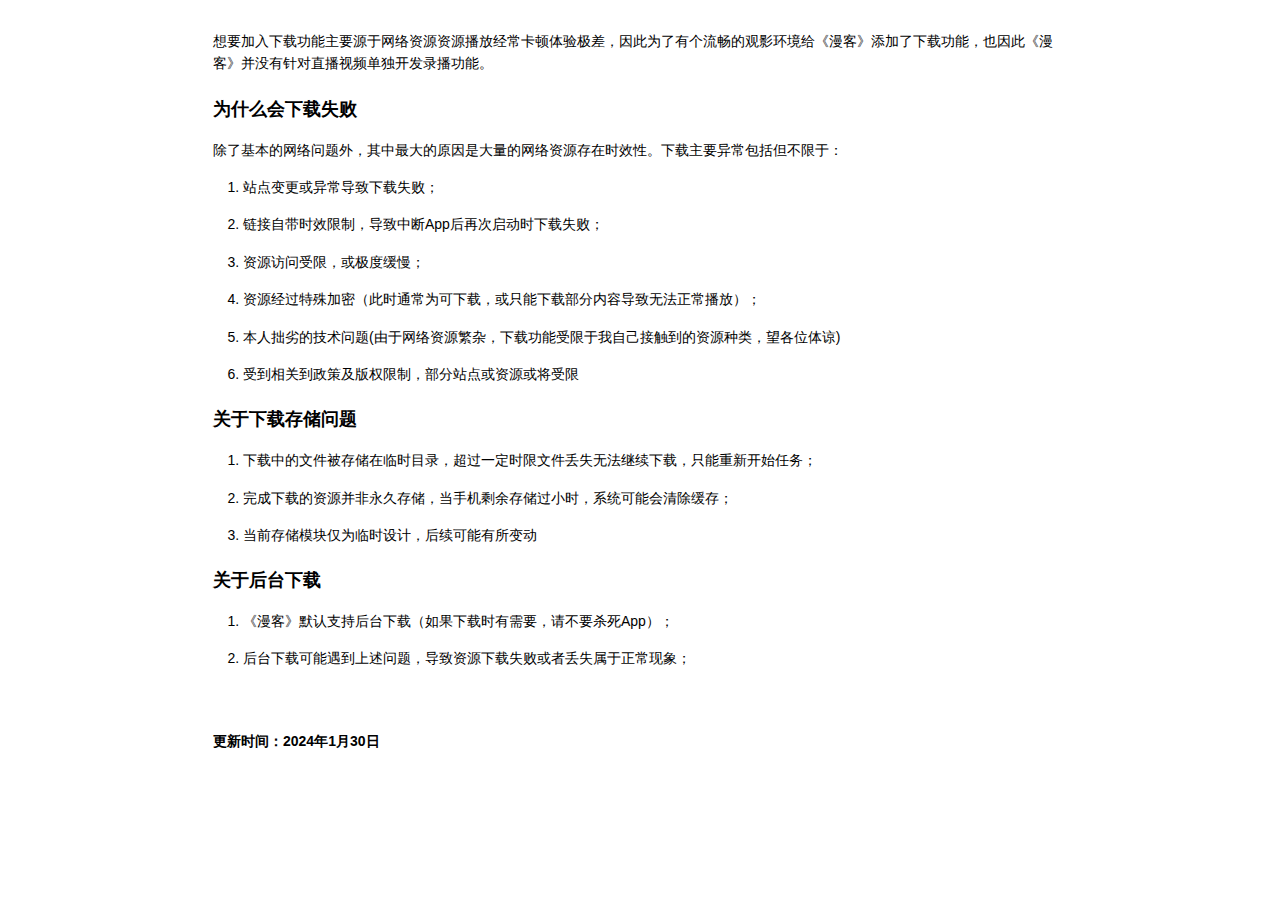
<file: files/html/download.html>
<!DOCTYPE html>
<html>

<head>

<meta charset="utf-8">
<meta name="viewport" content="width=device-width, initial-scale=1.0, user-scalable=yes">
<title>download</title>


<style type="text/css">
body {
  font-family: Helvetica, arial, sans-serif;
  font-size: 14px;
  line-height: 1.6;
  padding-top: 10px;
  padding-bottom: 10px;
  background-color: white;
  padding: 30px; }

body > *:first-child {
  margin-top: 0 !important; }
body > *:last-child {
  margin-bottom: 0 !important; }

a {
  color: #4183C4; }
a.absent {
  color: #cc0000; }
a.anchor {
  display: block;
  padding-left: 30px;
  margin-left: -30px;
  cursor: pointer;
  position: absolute;
  top: 0;
  left: 0;
  bottom: 0; }

h1, h2, h3, h4, h5, h6 {
  margin: 20px 0 10px;
  padding: 0;
  font-weight: bold;
  -webkit-font-smoothing: antialiased;
  cursor: text;
  position: relative; }

h1:hover a.anchor, h2:hover a.anchor, h3:hover a.anchor, h4:hover a.anchor, h5:hover a.anchor, h6:hover a.anchor {
  background: url([data-uri]) no-repeat 10px center;
  text-decoration: none; }

h1 tt, h1 code {
  font-size: inherit; }

h2 tt, h2 code {
  font-size: inherit; }

h3 tt, h3 code {
  font-size: inherit; }

h4 tt, h4 code {
  font-size: inherit; }

h5 tt, h5 code {
  font-size: inherit; }

h6 tt, h6 code {
  font-size: inherit; }

h1 {
  font-size: 28px;
  color: black; }

h2 {
  font-size: 24px;
  border-bottom: 1px solid #cccccc;
  color: black; }

h3 {
  font-size: 18px; }

h4 {
  font-size: 16px; }

h5 {
  font-size: 14px; }

h6 {
  color: #777777;
  font-size: 14px; }

p, blockquote, ul, ol, dl, li, table, pre {
  margin: 15px 0; }

hr {
  background: transparent url([data-uri]) repeat-x 0 0;
  border: 0 none;
  color: #cccccc;
  height: 4px;
  padding: 0;
}

body > h2:first-child {
  margin-top: 0;
  padding-top: 0; }
body > h1:first-child {
  margin-top: 0;
  padding-top: 0; }
  body > h1:first-child + h2 {
    margin-top: 0;
    padding-top: 0; }
body > h3:first-child, body > h4:first-child, body > h5:first-child, body > h6:first-child {
  margin-top: 0;
  padding-top: 0; }

a:first-child h1, a:first-child h2, a:first-child h3, a:first-child h4, a:first-child h5, a:first-child h6 {
  margin-top: 0;
  padding-top: 0; }

h1 p, h2 p, h3 p, h4 p, h5 p, h6 p {
  margin-top: 0; }

li p.first {
  display: inline-block; }
li {
  margin: 0; }
ul, ol {
  padding-left: 30px; }

ul :first-child, ol :first-child {
  margin-top: 0; }

dl {
  padding: 0; }
  dl dt {
    font-size: 14px;
    font-weight: bold;
    font-style: italic;
    padding: 0;
    margin: 15px 0 5px; }
    dl dt:first-child {
      padding: 0; }
    dl dt > :first-child {
      margin-top: 0; }
    dl dt > :last-child {
      margin-bottom: 0; }
  dl dd {
    margin: 0 0 15px;
    padding: 0 15px; }
    dl dd > :first-child {
      margin-top: 0; }
    dl dd > :last-child {
      margin-bottom: 0; }

blockquote {
  border-left: 4px solid #dddddd;
  padding: 0 15px;
  color: #777777; }
  blockquote > :first-child {
    margin-top: 0; }
  blockquote > :last-child {
    margin-bottom: 0; }

table {
  padding: 0;border-collapse: collapse; }
  table tr {
    border-top: 1px solid #cccccc;
    background-color: white;
    margin: 0;
    padding: 0; }
    table tr:nth-child(2n) {
      background-color: #f8f8f8; }
    table tr th {
      font-weight: bold;
      border: 1px solid #cccccc;
      margin: 0;
      padding: 6px 13px; }
    table tr td {
      border: 1px solid #cccccc;
      margin: 0;
      padding: 6px 13px; }
    table tr th :first-child, table tr td :first-child {
      margin-top: 0; }
    table tr th :last-child, table tr td :last-child {
      margin-bottom: 0; }

img {
  max-width: 100%; }

span.frame {
  display: block;
  overflow: hidden; }
  span.frame > span {
    border: 1px solid #dddddd;
    display: block;
    float: left;
    overflow: hidden;
    margin: 13px 0 0;
    padding: 7px;
    width: auto; }
  span.frame span img {
    display: block;
    float: left; }
  span.frame span span {
    clear: both;
    color: #333333;
    display: block;
    padding: 5px 0 0; }
span.align-center {
  display: block;
  overflow: hidden;
  clear: both; }
  span.align-center > span {
    display: block;
    overflow: hidden;
    margin: 13px auto 0;
    text-align: center; }
  span.align-center span img {
    margin: 0 auto;
    text-align: center; }
span.align-right {
  display: block;
  overflow: hidden;
  clear: both; }
  span.align-right > span {
    display: block;
    overflow: hidden;
    margin: 13px 0 0;
    text-align: right; }
  span.align-right span img {
    margin: 0;
    text-align: right; }
span.float-left {
  display: block;
  margin-right: 13px;
  overflow: hidden;
  float: left; }
  span.float-left span {
    margin: 13px 0 0; }
span.float-right {
  display: block;
  margin-left: 13px;
  overflow: hidden;
  float: right; }
  span.float-right > span {
    display: block;
    overflow: hidden;
    margin: 13px auto 0;
    text-align: right; }

code, tt {
  margin: 0 2px;
  padding: 0 5px;
  white-space: nowrap;
  border: 1px solid #eaeaea;
  background-color: #f8f8f8;
  border-radius: 3px; }

pre code {
  margin: 0;
  padding: 0;
  white-space: pre;
  border: none;
  background: transparent; }

.highlight pre {
  background-color: #f8f8f8;
  border: 1px solid #cccccc;
  font-size: 13px;
  line-height: 19px;
  overflow: auto;
  padding: 6px 10px;
  border-radius: 3px; }

pre {
  background-color: #f8f8f8;
  border: 1px solid #cccccc;
  font-size: 13px;
  line-height: 19px;
  overflow: auto;
  padding: 6px 10px;
  border-radius: 3px; }
  pre code, pre tt {
    background-color: transparent;
    border: none; }

sup {
    font-size: 0.83em;
    vertical-align: super;
    line-height: 0;
}

kbd {
  display: inline-block;
  padding: 3px 5px;
  font-size: 11px;
  line-height: 10px;
  color: #555;
  vertical-align: middle;
  background-color: #fcfcfc;
  border: solid 1px #ccc;
  border-bottom-color: #bbb;
  border-radius: 3px;
  box-shadow: inset 0 -1px 0 #bbb
}

* {
	-webkit-print-color-adjust: exact;
}
@media screen and (min-width: 914px) {
    body {
        width: 854px;
        margin:0 auto;
    }
}
@media print {
	table, pre {
		page-break-inside: avoid;
	}
	pre {
		word-wrap: break-word;
	}
  body {
    padding: 2cm; 
  }
}
</style>


</head>

<body>

<p>想要加入下载功能主要源于网络资源资源播放经常卡顿体验极差，因此为了有个流畅的观影环境给《漫客》添加了下载功能，也因此《漫客》并没有针对直播视频单独开发录播功能。</p>

<h3 id="toc_0">为什么会下载失败</h3>

<p>除了基本的网络问题外，其中最大的原因是大量的网络资源存在时效性。下载主要异常包括但不限于：</p>

<ol>
<li><p>站点变更或异常导致下载失败；</p></li>
<li><p>链接自带时效限制，导致中断App后再次启动时下载失败；</p></li>
<li><p>资源访问受限，或极度缓慢；</p></li>
<li><p>资源经过特殊加密（此时通常为可下载，或只能下载部分内容导致无法正常播放）；</p></li>
<li><p>本人拙劣的技术问题(由于网络资源繁杂，下载功能受限于我自己接触到的资源种类，望各位体谅)</p></li>
<li><p>受到相关到政策及版权限制，部分站点或资源或将受限</p></li>
</ol>

<h3 id="toc_1">关于下载存储问题</h3>

<ol>
<li><p>下载中的文件被存储在临时目录，超过一定时限文件丢失无法继续下载，只能重新开始任务；</p></li>
<li><p>完成下载的资源并非永久存储，当手机剩余存储过小时，系统可能会清除缓存；</p></li>
<li><p>当前存储模块仅为临时设计，后续可能有所变动</p></li>
</ol>

<h3 id="toc_2">关于后台下载</h3>

<ol>
<li><p>《漫客》默认支持后台下载（如果下载时有需要，请不要杀死App）；</p></li>
<li><p>后台下载可能遇到上述问题，导致资源下载失败或者丢失属于正常现象；</p></li>
</ol>

<p><br><br>
<strong>更新时间：2024年1月30日</strong></p>




</body>

</html>
</file>
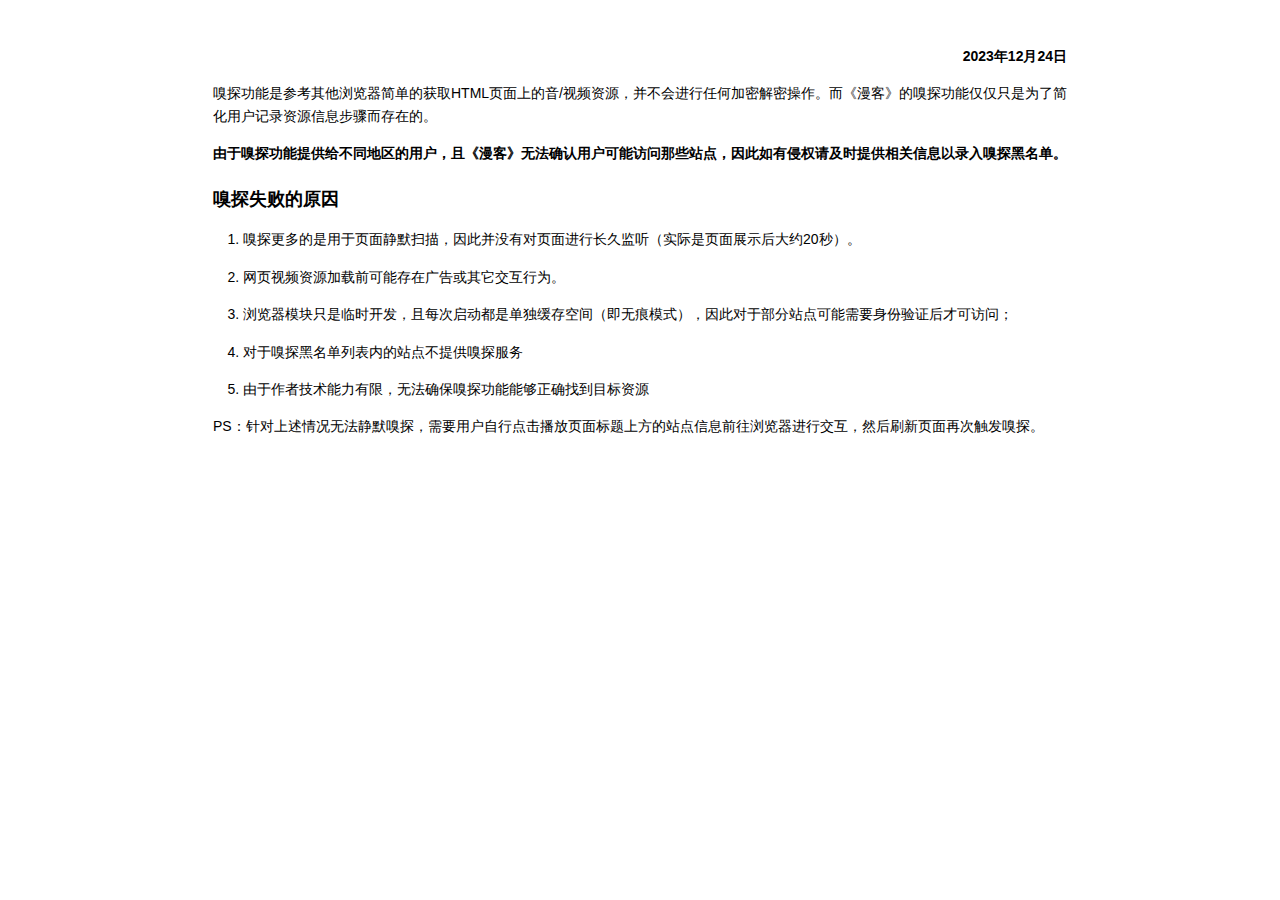
<file: files/html/finder.html>
<!DOCTYPE html>
<html>

<head>

<meta charset="utf-8">
<meta name="viewport" content="width=device-width, initial-scale=1.0, user-scalable=yes">
<title>finder</title>


<style type="text/css">
body {
  font-family: Helvetica, arial, sans-serif;
  font-size: 14px;
  line-height: 1.6;
  padding-top: 10px;
  padding-bottom: 10px;
  background-color: white;
  padding: 30px; }

body > *:first-child {
  margin-top: 0 !important; }
body > *:last-child {
  margin-bottom: 0 !important; }

a {
  color: #4183C4; }
a.absent {
  color: #cc0000; }
a.anchor {
  display: block;
  padding-left: 30px;
  margin-left: -30px;
  cursor: pointer;
  position: absolute;
  top: 0;
  left: 0;
  bottom: 0; }

h1, h2, h3, h4, h5, h6 {
  margin: 20px 0 10px;
  padding: 0;
  font-weight: bold;
  -webkit-font-smoothing: antialiased;
  cursor: text;
  position: relative; }

h1:hover a.anchor, h2:hover a.anchor, h3:hover a.anchor, h4:hover a.anchor, h5:hover a.anchor, h6:hover a.anchor {
  background: url([data-uri]) no-repeat 10px center;
  text-decoration: none; }

h1 tt, h1 code {
  font-size: inherit; }

h2 tt, h2 code {
  font-size: inherit; }

h3 tt, h3 code {
  font-size: inherit; }

h4 tt, h4 code {
  font-size: inherit; }

h5 tt, h5 code {
  font-size: inherit; }

h6 tt, h6 code {
  font-size: inherit; }

h1 {
  font-size: 28px;
  color: black; }

h2 {
  font-size: 24px;
  border-bottom: 1px solid #cccccc;
  color: black; }

h3 {
  font-size: 18px; }

h4 {
  font-size: 16px; }

h5 {
  font-size: 14px; }

h6 {
  color: #777777;
  font-size: 14px; }

p, blockquote, ul, ol, dl, li, table, pre {
  margin: 15px 0; }

hr {
  background: transparent url([data-uri]) repeat-x 0 0;
  border: 0 none;
  color: #cccccc;
  height: 4px;
  padding: 0;
}

body > h2:first-child {
  margin-top: 0;
  padding-top: 0; }
body > h1:first-child {
  margin-top: 0;
  padding-top: 0; }
  body > h1:first-child + h2 {
    margin-top: 0;
    padding-top: 0; }
body > h3:first-child, body > h4:first-child, body > h5:first-child, body > h6:first-child {
  margin-top: 0;
  padding-top: 0; }

a:first-child h1, a:first-child h2, a:first-child h3, a:first-child h4, a:first-child h5, a:first-child h6 {
  margin-top: 0;
  padding-top: 0; }

h1 p, h2 p, h3 p, h4 p, h5 p, h6 p {
  margin-top: 0; }

li p.first {
  display: inline-block; }
li {
  margin: 0; }
ul, ol {
  padding-left: 30px; }

ul :first-child, ol :first-child {
  margin-top: 0; }

dl {
  padding: 0; }
  dl dt {
    font-size: 14px;
    font-weight: bold;
    font-style: italic;
    padding: 0;
    margin: 15px 0 5px; }
    dl dt:first-child {
      padding: 0; }
    dl dt > :first-child {
      margin-top: 0; }
    dl dt > :last-child {
      margin-bottom: 0; }
  dl dd {
    margin: 0 0 15px;
    padding: 0 15px; }
    dl dd > :first-child {
      margin-top: 0; }
    dl dd > :last-child {
      margin-bottom: 0; }

blockquote {
  border-left: 4px solid #dddddd;
  padding: 0 15px;
  color: #777777; }
  blockquote > :first-child {
    margin-top: 0; }
  blockquote > :last-child {
    margin-bottom: 0; }

table {
  padding: 0;border-collapse: collapse; }
  table tr {
    border-top: 1px solid #cccccc;
    background-color: white;
    margin: 0;
    padding: 0; }
    table tr:nth-child(2n) {
      background-color: #f8f8f8; }
    table tr th {
      font-weight: bold;
      border: 1px solid #cccccc;
      margin: 0;
      padding: 6px 13px; }
    table tr td {
      border: 1px solid #cccccc;
      margin: 0;
      padding: 6px 13px; }
    table tr th :first-child, table tr td :first-child {
      margin-top: 0; }
    table tr th :last-child, table tr td :last-child {
      margin-bottom: 0; }

img {
  max-width: 100%; }

span.frame {
  display: block;
  overflow: hidden; }
  span.frame > span {
    border: 1px solid #dddddd;
    display: block;
    float: left;
    overflow: hidden;
    margin: 13px 0 0;
    padding: 7px;
    width: auto; }
  span.frame span img {
    display: block;
    float: left; }
  span.frame span span {
    clear: both;
    color: #333333;
    display: block;
    padding: 5px 0 0; }
span.align-center {
  display: block;
  overflow: hidden;
  clear: both; }
  span.align-center > span {
    display: block;
    overflow: hidden;
    margin: 13px auto 0;
    text-align: center; }
  span.align-center span img {
    margin: 0 auto;
    text-align: center; }
span.align-right {
  display: block;
  overflow: hidden;
  clear: both; }
  span.align-right > span {
    display: block;
    overflow: hidden;
    margin: 13px 0 0;
    text-align: right; }
  span.align-right span img {
    margin: 0;
    text-align: right; }
span.float-left {
  display: block;
  margin-right: 13px;
  overflow: hidden;
  float: left; }
  span.float-left span {
    margin: 13px 0 0; }
span.float-right {
  display: block;
  margin-left: 13px;
  overflow: hidden;
  float: right; }
  span.float-right > span {
    display: block;
    overflow: hidden;
    margin: 13px auto 0;
    text-align: right; }

code, tt {
  margin: 0 2px;
  padding: 0 5px;
  white-space: nowrap;
  border: 1px solid #eaeaea;
  background-color: #f8f8f8;
  border-radius: 3px; }

pre code {
  margin: 0;
  padding: 0;
  white-space: pre;
  border: none;
  background: transparent; }

.highlight pre {
  background-color: #f8f8f8;
  border: 1px solid #cccccc;
  font-size: 13px;
  line-height: 19px;
  overflow: auto;
  padding: 6px 10px;
  border-radius: 3px; }

pre {
  background-color: #f8f8f8;
  border: 1px solid #cccccc;
  font-size: 13px;
  line-height: 19px;
  overflow: auto;
  padding: 6px 10px;
  border-radius: 3px; }
  pre code, pre tt {
    background-color: transparent;
    border: none; }

sup {
    font-size: 0.83em;
    vertical-align: super;
    line-height: 0;
}

kbd {
  display: inline-block;
  padding: 3px 5px;
  font-size: 11px;
  line-height: 10px;
  color: #555;
  vertical-align: middle;
  background-color: #fcfcfc;
  border: solid 1px #ccc;
  border-bottom-color: #bbb;
  border-radius: 3px;
  box-shadow: inset 0 -1px 0 #bbb
}

* {
	-webkit-print-color-adjust: exact;
}
@media screen and (min-width: 914px) {
    body {
        width: 854px;
        margin:0 auto;
    }
}
@media print {
	table, pre {
		page-break-inside: avoid;
	}
	pre {
		word-wrap: break-word;
	}
  body {
    padding: 2cm; 
  }
}
</style>


</head>

<body>

<p><strong><div style="text-align:right;"> 2023年12月24日 </div></strong></p>

<p>嗅探功能是参考其他浏览器简单的获取HTML页面上的音/视频资源，并不会进行任何加密解密操作。而《漫客》的嗅探功能仅仅只是为了简化用户记录资源信息步骤而存在的。</p>

<p><strong>由于嗅探功能提供给不同地区的用户，且《漫客》无法确认用户可能访问那些站点，因此如有侵权请及时提供相关信息以录入嗅探黑名单。</strong></p>

<h3 id="toc_0">嗅探失败的原因</h3>

<ol>
<li><p>嗅探更多的是用于页面静默扫描，因此并没有对页面进行长久监听（实际是页面展示后大约20秒）。</p></li>
<li><p>网页视频资源加载前可能存在广告或其它交互行为。</p></li>
<li><p>浏览器模块只是临时开发，且每次启动都是单独缓存空间（即无痕模式），因此对于部分站点可能需要身份验证后才可访问；</p></li>
<li><p>对于嗅探黑名单列表内的站点不提供嗅探服务</p></li>
<li><p>由于作者技术能力有限，无法确保嗅探功能能够正确找到目标资源</p></li>
</ol>

<p>PS：针对上述情况无法静默嗅探，需要用户自行点击播放页面标题上方的站点信息前往浏览器进行交互，然后刷新页面再次触发嗅探。</p>




</body>

</html>
</file>
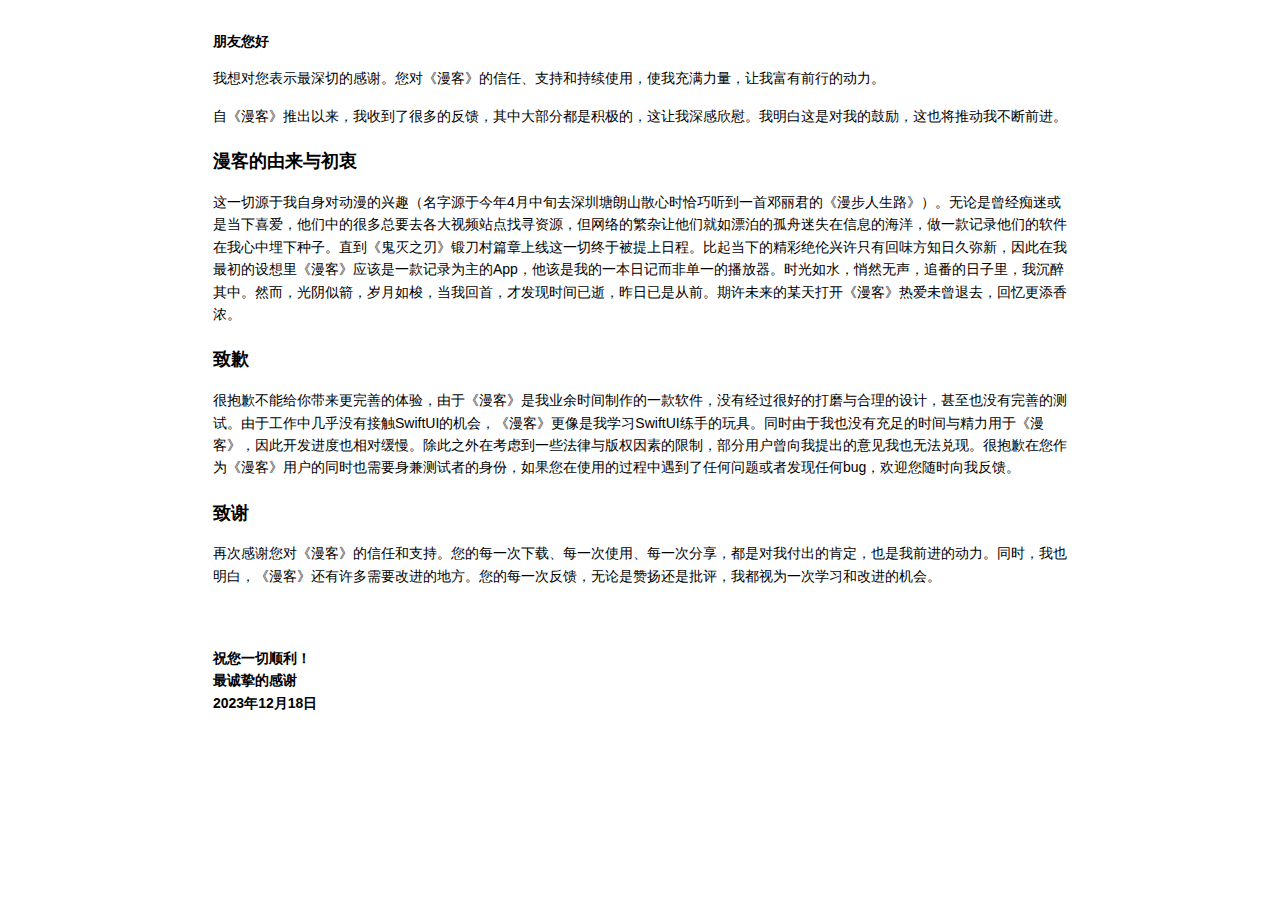
<file: files/html/manke.html>
<!DOCTYPE html>
<html>

<head>
<title>致用户的一封信</title>
<meta charset="utf-8">
<meta name="viewport" content="width=device-width, initial-scale=1.0, user-scalable=yes">



<style type="text/css">
body {
  font-family: Helvetica, arial, sans-serif;
  font-size: 14px;
  line-height: 1.6;
  padding-top: 10px;
  padding-bottom: 10px;
  background-color: white;
  padding: 30px; }

body > *:first-child {
  margin-top: 0 !important; }
body > *:last-child {
  margin-bottom: 0 !important; }

a {
  color: #4183C4; }
a.absent {
  color: #cc0000; }
a.anchor {
  display: block;
  padding-left: 30px;
  margin-left: -30px;
  cursor: pointer;
  position: absolute;
  top: 0;
  left: 0;
  bottom: 0; }

h1, h2, h3, h4, h5, h6 {
  margin: 20px 0 10px;
  padding: 0;
  font-weight: bold;
  -webkit-font-smoothing: antialiased;
  cursor: text;
  position: relative; }

h1:hover a.anchor, h2:hover a.anchor, h3:hover a.anchor, h4:hover a.anchor, h5:hover a.anchor, h6:hover a.anchor {
  background: url([data-uri]) no-repeat 10px center;
  text-decoration: none; }

h1 tt, h1 code {
  font-size: inherit; }

h2 tt, h2 code {
  font-size: inherit; }

h3 tt, h3 code {
  font-size: inherit; }

h4 tt, h4 code {
  font-size: inherit; }

h5 tt, h5 code {
  font-size: inherit; }

h6 tt, h6 code {
  font-size: inherit; }

h1 {
  font-size: 28px;
  color: black; }

h2 {
  font-size: 24px;
  border-bottom: 1px solid #cccccc;
  color: black; }

h3 {
  font-size: 18px; }

h4 {
  font-size: 16px; }

h5 {
  font-size: 14px; }

h6 {
  color: #777777;
  font-size: 14px; }

p, blockquote, ul, ol, dl, li, table, pre {
  margin: 15px 0; }

hr {
  background: transparent url([data-uri]) repeat-x 0 0;
  border: 0 none;
  color: #cccccc;
  height: 4px;
  padding: 0;
}

body > h2:first-child {
  margin-top: 0;
  padding-top: 0; }
body > h1:first-child {
  margin-top: 0;
  padding-top: 0; }
  body > h1:first-child + h2 {
    margin-top: 0;
    padding-top: 0; }
body > h3:first-child, body > h4:first-child, body > h5:first-child, body > h6:first-child {
  margin-top: 0;
  padding-top: 0; }

a:first-child h1, a:first-child h2, a:first-child h3, a:first-child h4, a:first-child h5, a:first-child h6 {
  margin-top: 0;
  padding-top: 0; }

h1 p, h2 p, h3 p, h4 p, h5 p, h6 p {
  margin-top: 0; }

li p.first {
  display: inline-block; }
li {
  margin: 0; }
ul, ol {
  padding-left: 30px; }

ul :first-child, ol :first-child {
  margin-top: 0; }

dl {
  padding: 0; }
  dl dt {
    font-size: 14px;
    font-weight: bold;
    font-style: italic;
    padding: 0;
    margin: 15px 0 5px; }
    dl dt:first-child {
      padding: 0; }
    dl dt > :first-child {
      margin-top: 0; }
    dl dt > :last-child {
      margin-bottom: 0; }
  dl dd {
    margin: 0 0 15px;
    padding: 0 15px; }
    dl dd > :first-child {
      margin-top: 0; }
    dl dd > :last-child {
      margin-bottom: 0; }

blockquote {
  border-left: 4px solid #dddddd;
  padding: 0 15px;
  color: #777777; }
  blockquote > :first-child {
    margin-top: 0; }
  blockquote > :last-child {
    margin-bottom: 0; }

table {
  padding: 0;border-collapse: collapse; }
  table tr {
    border-top: 1px solid #cccccc;
    background-color: white;
    margin: 0;
    padding: 0; }
    table tr:nth-child(2n) {
      background-color: #f8f8f8; }
    table tr th {
      font-weight: bold;
      border: 1px solid #cccccc;
      margin: 0;
      padding: 6px 13px; }
    table tr td {
      border: 1px solid #cccccc;
      margin: 0;
      padding: 6px 13px; }
    table tr th :first-child, table tr td :first-child {
      margin-top: 0; }
    table tr th :last-child, table tr td :last-child {
      margin-bottom: 0; }

img {
  max-width: 100%; }

span.frame {
  display: block;
  overflow: hidden; }
  span.frame > span {
    border: 1px solid #dddddd;
    display: block;
    float: left;
    overflow: hidden;
    margin: 13px 0 0;
    padding: 7px;
    width: auto; }
  span.frame span img {
    display: block;
    float: left; }
  span.frame span span {
    clear: both;
    color: #333333;
    display: block;
    padding: 5px 0 0; }
span.align-center {
  display: block;
  overflow: hidden;
  clear: both; }
  span.align-center > span {
    display: block;
    overflow: hidden;
    margin: 13px auto 0;
    text-align: center; }
  span.align-center span img {
    margin: 0 auto;
    text-align: center; }
span.align-right {
  display: block;
  overflow: hidden;
  clear: both; }
  span.align-right > span {
    display: block;
    overflow: hidden;
    margin: 13px 0 0;
    text-align: right; }
  span.align-right span img {
    margin: 0;
    text-align: right; }
span.float-left {
  display: block;
  margin-right: 13px;
  overflow: hidden;
  float: left; }
  span.float-left span {
    margin: 13px 0 0; }
span.float-right {
  display: block;
  margin-left: 13px;
  overflow: hidden;
  float: right; }
  span.float-right > span {
    display: block;
    overflow: hidden;
    margin: 13px auto 0;
    text-align: right; }

code, tt {
  margin: 0 2px;
  padding: 0 5px;
  white-space: nowrap;
  border: 1px solid #eaeaea;
  background-color: #f8f8f8;
  border-radius: 3px; }

pre code {
  margin: 0;
  padding: 0;
  white-space: pre;
  border: none;
  background: transparent; }

.highlight pre {
  background-color: #f8f8f8;
  border: 1px solid #cccccc;
  font-size: 13px;
  line-height: 19px;
  overflow: auto;
  padding: 6px 10px;
  border-radius: 3px; }

pre {
  background-color: #f8f8f8;
  border: 1px solid #cccccc;
  font-size: 13px;
  line-height: 19px;
  overflow: auto;
  padding: 6px 10px;
  border-radius: 3px; }
  pre code, pre tt {
    background-color: transparent;
    border: none; }

sup {
    font-size: 0.83em;
    vertical-align: super;
    line-height: 0;
}

kbd {
  display: inline-block;
  padding: 3px 5px;
  font-size: 11px;
  line-height: 10px;
  color: #555;
  vertical-align: middle;
  background-color: #fcfcfc;
  border: solid 1px #ccc;
  border-bottom-color: #bbb;
  border-radius: 3px;
  box-shadow: inset 0 -1px 0 #bbb
}

* {
	-webkit-print-color-adjust: exact;
}
@media screen and (min-width: 914px) {
    body {
        width: 854px;
        margin:0 auto;
    }
}
@media print {
	table, pre {
		page-break-inside: avoid;
	}
	pre {
		word-wrap: break-word;
	}
  body {
    padding: 2cm; 
  }
}
</style>


</head>

<body>

<p><strong>朋友您好</strong></p>

<p>我想对您表示最深切的感谢。您对《漫客》的信任、支持和持续使用，使我充满力量，让我富有前行的动力。</p>

<p>自《漫客》推出以来，我收到了很多的反馈，其中大部分都是积极的，这让我深感欣慰。我明白这是对我的鼓励，这也将推动我不断前进。</p>

<h3 id="toc_0">漫客的由来与初衷</h3>

<p>这一切源于我自身对动漫的兴趣（名字源于今年4月中旬去深圳塘朗山散心时恰巧听到一首邓丽君的《漫步人生路》）。无论是曾经痴迷或是当下喜爱，他们中的很多总要去各大视频站点找寻资源，但网络的繁杂让他们就如漂泊的孤舟迷失在信息的海洋，做一款记录他们的软件在我心中埋下种子。直到《鬼灭之刃》锻刀村篇章上线这一切终于被提上日程。比起当下的精彩绝伦兴许只有回味方知日久弥新，因此在我最初的设想里《漫客》应该是一款记录为主的App，他该是我的一本日记而非单一的播放器。时光如水，悄然无声，追番的日子里，我沉醉其中。然而，光阴似箭，岁月如梭，当我回首，才发现时间已逝，昨日已是从前。期许未来的某天打开《漫客》热爱未曾退去，回忆更添香浓。</p>

<h3 id="toc_1">致歉</h3>

<p>很抱歉不能给你带来更完善的体验，由于《漫客》是我业余时间制作的一款软件，没有经过很好的打磨与合理的设计，甚至也没有完善的测试。由于工作中几乎没有接触SwiftUI的机会，《漫客》更像是我学习SwiftUI练手的玩具。同时由于我也没有充足的时间与精力用于《漫客》，因此开发进度也相对缓慢。除此之外在考虑到一些法律与版权因素的限制，部分用户曾向我提出的意见我也无法兑现。很抱歉在您作为《漫客》用户的同时也需要身兼测试者的身份，如果您在使用的过程中遇到了任何问题或者发现任何bug，欢迎您随时向我反馈。</p>

<h3 id="toc_2">致谢</h3>

<p>再次感谢您对《漫客》的信任和支持。您的每一次下载、每一次使用、每一次分享，都是对我付出的肯定，也是我前进的动力。同时，我也明白，《漫客》还有许多需要改进的地方。您的每一次反馈，无论是赞扬还是批评，我都视为一次学习和改进的机会。</p>

<p><br><br>
<strong>祝您一切顺利！<br>
最诚挚的感谢<br>
 2023年12月18日</strong></p>




</body>

</html>
</file>
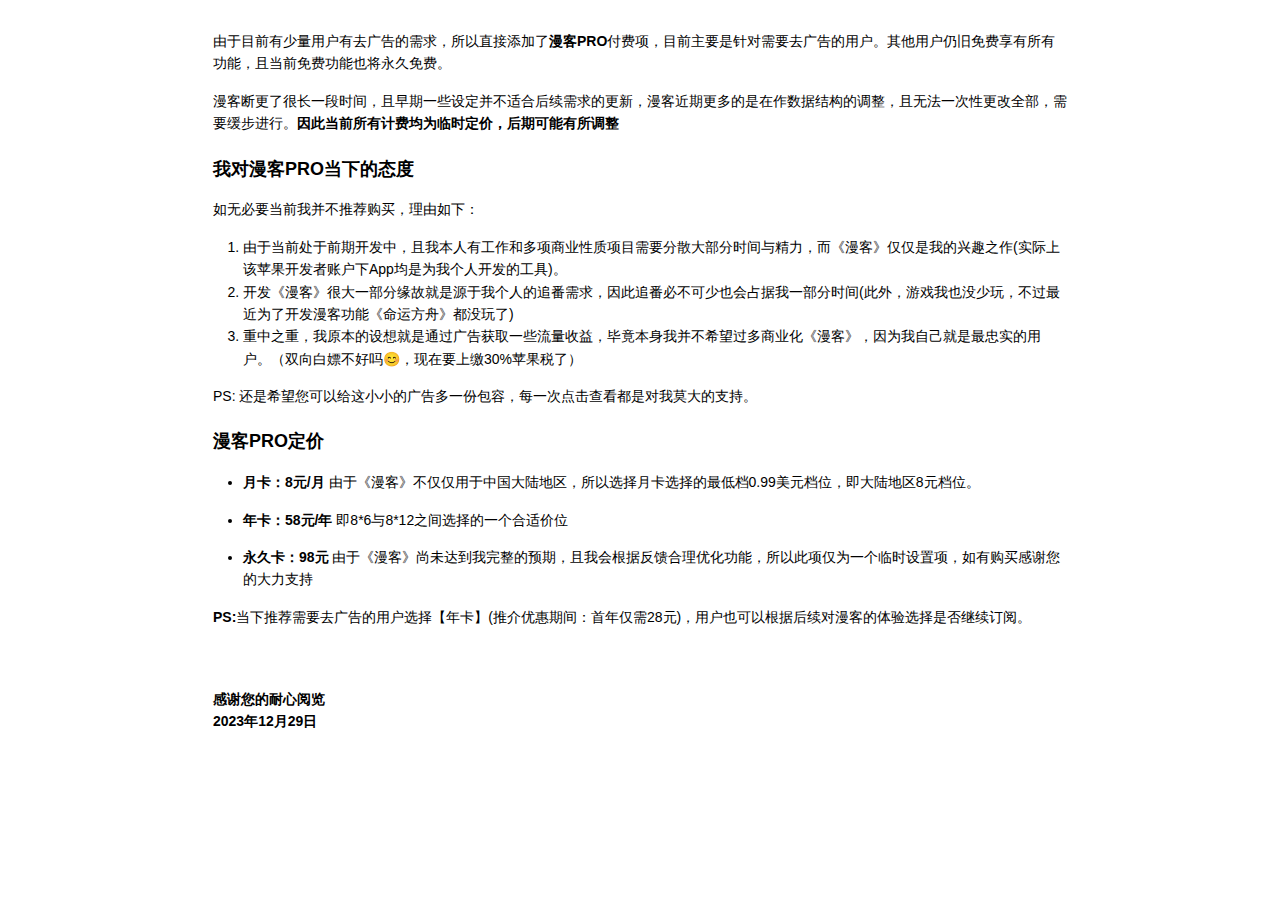
<file: files/html/mankepro.html>
<!DOCTYPE html>
<html>

<head>
<meta charset="utf-8">
<meta name="viewport" content="width=device-width, initial-scale=1.0, user-scalable=yes">
<title>漫客PRO</title>


<style type="text/css">
body {
  font-family: Helvetica, arial, sans-serif;
  font-size: 14px;
  line-height: 1.6;
  padding-top: 10px;
  padding-bottom: 10px;
  background-color: white;
  padding: 30px; }

body > *:first-child {
  margin-top: 0 !important; }
body > *:last-child {
  margin-bottom: 0 !important; }

a {
  color: #4183C4; }
a.absent {
  color: #cc0000; }
a.anchor {
  display: block;
  padding-left: 30px;
  margin-left: -30px;
  cursor: pointer;
  position: absolute;
  top: 0;
  left: 0;
  bottom: 0; }

h1, h2, h3, h4, h5, h6 {
  margin: 20px 0 10px;
  padding: 0;
  font-weight: bold;
  -webkit-font-smoothing: antialiased;
  cursor: text;
  position: relative; }

h1:hover a.anchor, h2:hover a.anchor, h3:hover a.anchor, h4:hover a.anchor, h5:hover a.anchor, h6:hover a.anchor {
  background: url([data-uri]) no-repeat 10px center;
  text-decoration: none; }

h1 tt, h1 code {
  font-size: inherit; }

h2 tt, h2 code {
  font-size: inherit; }

h3 tt, h3 code {
  font-size: inherit; }

h4 tt, h4 code {
  font-size: inherit; }

h5 tt, h5 code {
  font-size: inherit; }

h6 tt, h6 code {
  font-size: inherit; }

h1 {
  font-size: 28px;
  color: black; }

h2 {
  font-size: 24px;
  border-bottom: 1px solid #cccccc;
  color: black; }

h3 {
  font-size: 18px; }

h4 {
  font-size: 16px; }

h5 {
  font-size: 14px; }

h6 {
  color: #777777;
  font-size: 14px; }

p, blockquote, ul, ol, dl, li, table, pre {
  margin: 15px 0; }

hr {
  background: transparent url([data-uri]) repeat-x 0 0;
  border: 0 none;
  color: #cccccc;
  height: 4px;
  padding: 0;
}

body > h2:first-child {
  margin-top: 0;
  padding-top: 0; }
body > h1:first-child {
  margin-top: 0;
  padding-top: 0; }
  body > h1:first-child + h2 {
    margin-top: 0;
    padding-top: 0; }
body > h3:first-child, body > h4:first-child, body > h5:first-child, body > h6:first-child {
  margin-top: 0;
  padding-top: 0; }

a:first-child h1, a:first-child h2, a:first-child h3, a:first-child h4, a:first-child h5, a:first-child h6 {
  margin-top: 0;
  padding-top: 0; }

h1 p, h2 p, h3 p, h4 p, h5 p, h6 p {
  margin-top: 0; }

li p.first {
  display: inline-block; }
li {
  margin: 0; }
ul, ol {
  padding-left: 30px; }

ul :first-child, ol :first-child {
  margin-top: 0; }

dl {
  padding: 0; }
  dl dt {
    font-size: 14px;
    font-weight: bold;
    font-style: italic;
    padding: 0;
    margin: 15px 0 5px; }
    dl dt:first-child {
      padding: 0; }
    dl dt > :first-child {
      margin-top: 0; }
    dl dt > :last-child {
      margin-bottom: 0; }
  dl dd {
    margin: 0 0 15px;
    padding: 0 15px; }
    dl dd > :first-child {
      margin-top: 0; }
    dl dd > :last-child {
      margin-bottom: 0; }

blockquote {
  border-left: 4px solid #dddddd;
  padding: 0 15px;
  color: #777777; }
  blockquote > :first-child {
    margin-top: 0; }
  blockquote > :last-child {
    margin-bottom: 0; }

table {
  padding: 0;border-collapse: collapse; }
  table tr {
    border-top: 1px solid #cccccc;
    background-color: white;
    margin: 0;
    padding: 0; }
    table tr:nth-child(2n) {
      background-color: #f8f8f8; }
    table tr th {
      font-weight: bold;
      border: 1px solid #cccccc;
      margin: 0;
      padding: 6px 13px; }
    table tr td {
      border: 1px solid #cccccc;
      margin: 0;
      padding: 6px 13px; }
    table tr th :first-child, table tr td :first-child {
      margin-top: 0; }
    table tr th :last-child, table tr td :last-child {
      margin-bottom: 0; }

img {
  max-width: 100%; }

span.frame {
  display: block;
  overflow: hidden; }
  span.frame > span {
    border: 1px solid #dddddd;
    display: block;
    float: left;
    overflow: hidden;
    margin: 13px 0 0;
    padding: 7px;
    width: auto; }
  span.frame span img {
    display: block;
    float: left; }
  span.frame span span {
    clear: both;
    color: #333333;
    display: block;
    padding: 5px 0 0; }
span.align-center {
  display: block;
  overflow: hidden;
  clear: both; }
  span.align-center > span {
    display: block;
    overflow: hidden;
    margin: 13px auto 0;
    text-align: center; }
  span.align-center span img {
    margin: 0 auto;
    text-align: center; }
span.align-right {
  display: block;
  overflow: hidden;
  clear: both; }
  span.align-right > span {
    display: block;
    overflow: hidden;
    margin: 13px 0 0;
    text-align: right; }
  span.align-right span img {
    margin: 0;
    text-align: right; }
span.float-left {
  display: block;
  margin-right: 13px;
  overflow: hidden;
  float: left; }
  span.float-left span {
    margin: 13px 0 0; }
span.float-right {
  display: block;
  margin-left: 13px;
  overflow: hidden;
  float: right; }
  span.float-right > span {
    display: block;
    overflow: hidden;
    margin: 13px auto 0;
    text-align: right; }

code, tt {
  margin: 0 2px;
  padding: 0 5px;
  white-space: nowrap;
  border: 1px solid #eaeaea;
  background-color: #f8f8f8;
  border-radius: 3px; }

pre code {
  margin: 0;
  padding: 0;
  white-space: pre;
  border: none;
  background: transparent; }

.highlight pre {
  background-color: #f8f8f8;
  border: 1px solid #cccccc;
  font-size: 13px;
  line-height: 19px;
  overflow: auto;
  padding: 6px 10px;
  border-radius: 3px; }

pre {
  background-color: #f8f8f8;
  border: 1px solid #cccccc;
  font-size: 13px;
  line-height: 19px;
  overflow: auto;
  padding: 6px 10px;
  border-radius: 3px; }
  pre code, pre tt {
    background-color: transparent;
    border: none; }

sup {
    font-size: 0.83em;
    vertical-align: super;
    line-height: 0;
}

kbd {
  display: inline-block;
  padding: 3px 5px;
  font-size: 11px;
  line-height: 10px;
  color: #555;
  vertical-align: middle;
  background-color: #fcfcfc;
  border: solid 1px #ccc;
  border-bottom-color: #bbb;
  border-radius: 3px;
  box-shadow: inset 0 -1px 0 #bbb
}

* {
	-webkit-print-color-adjust: exact;
}
@media screen and (min-width: 914px) {
    body {
        width: 854px;
        margin:0 auto;
    }
}
@media print {
	table, pre {
		page-break-inside: avoid;
	}
	pre {
		word-wrap: break-word;
	}
  body {
    padding: 2cm; 
  }
}
</style>


</head>

<body>

<p>由于目前有少量用户有去广告的需求，所以直接添加了<strong>漫客PRO</strong>付费项，目前主要是针对需要去广告的用户。其他用户仍旧免费享有所有功能，且当前免费功能也将永久免费。</p>

<p>漫客断更了很长一段时间，且早期一些设定并不适合后续需求的更新，漫客近期更多的是在作数据结构的调整，且无法一次性更改全部，需要缓步进行。<strong>因此当前所有计费均为临时定价，后期可能有所调整</strong></p>

<h3 id="toc_0">我对漫客PRO当下的态度</h3>

<p>如无必要当前我并不推荐购买，理由如下：</p>

<ol>
<li>由于当前处于前期开发中，且我本人有工作和多项商业性质项目需要分散大部分时间与精力，而《漫客》仅仅是我的兴趣之作(实际上该苹果开发者账户下App均是为我个人开发的工具)。</li>
<li>开发《漫客》很大一部分缘故就是源于我个人的追番需求，因此追番必不可少也会占据我一部分时间(此外，游戏我也没少玩，不过最近为了开发漫客功能《命运方舟》都没玩了)</li>
<li>重中之重，我原本的设想就是通过广告获取一些流量收益，毕竟本身我并不希望过多商业化《漫客》，因为我自己就是最忠实的用户。（双向白嫖不好吗😊，现在要上缴30%苹果税了）</li>
</ol>

<p>PS: 还是希望您可以给这小小的广告多一份包容，每一次点击查看都是对我莫大的支持。</p>

<h3 id="toc_1">漫客PRO定价</h3>

<ul>
<li><p><strong>月卡：8元/月</strong> 由于《漫客》不仅仅用于中国大陆地区，所以选择月卡选择的最低档0.99美元档位，即大陆地区8元档位。</p></li>
<li><p><strong>年卡：58元/年</strong> 即8*6与8*12之间选择的一个合适价位</p></li>
<li><p><strong>永久卡：98元</strong> 由于《漫客》尚未达到我完整的预期，且我会根据反馈合理优化功能，所以此项仅为一个临时设置项，如有购买感谢您的大力支持</p></li>
</ul>

<p><strong>PS:</strong>当下推荐需要去广告的用户选择【年卡】(推介优惠期间：首年仅需28元)，用户也可以根据后续对漫客的体验选择是否继续订阅。</p>

<p><br><br>
<strong>感谢您的耐心阅览<br>
2023年12月29日</strong></p>




</body>

</html>
</file>
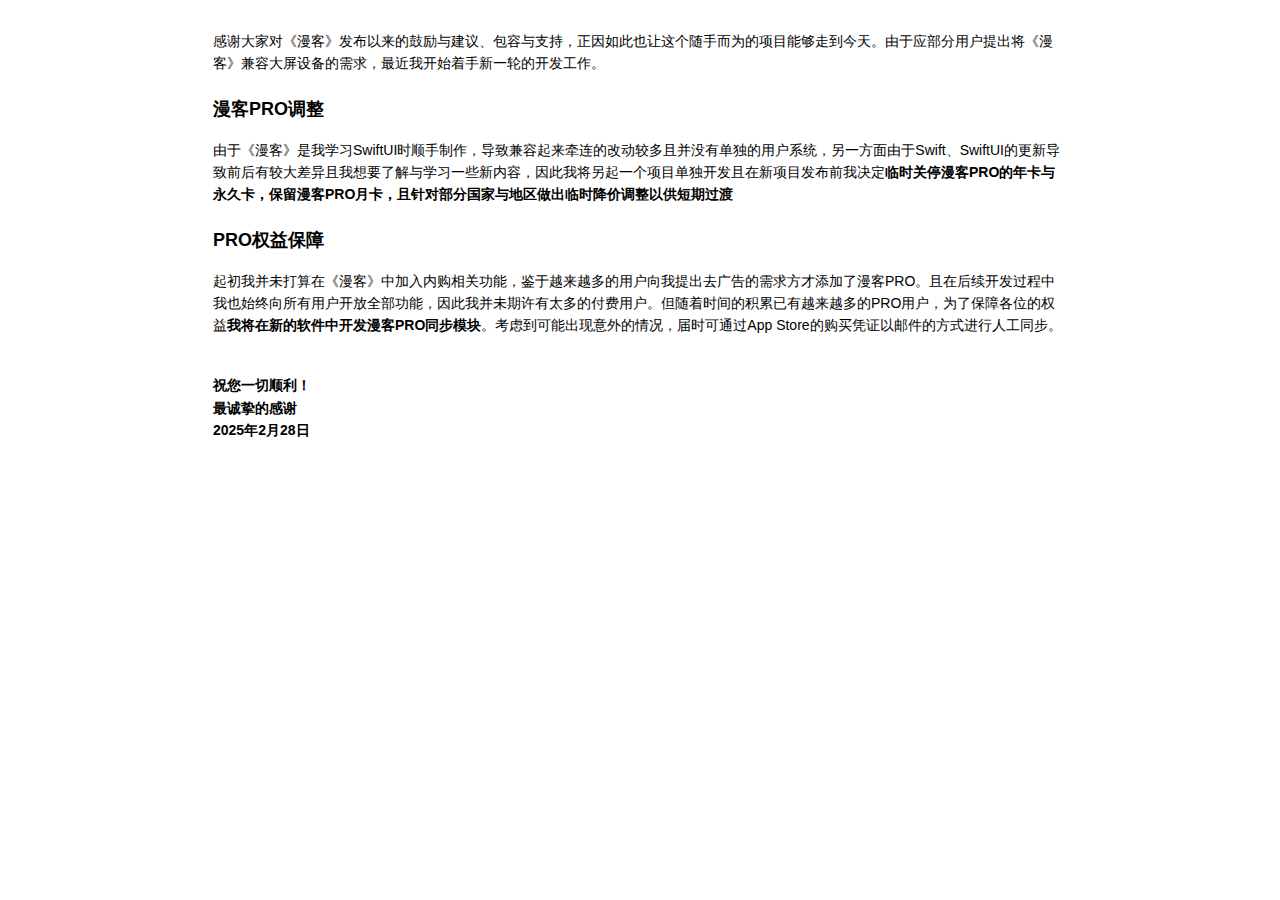
<file: files/html/pro250228.html>
<!DOCTYPE html>
<html>

<head>

<meta charset="utf-8">
<meta name="viewport" content="width=device-width, initial-scale=1.0, user-scalable=yes">
<title>漫客内购调整</title>


<style type="text/css">
body {
  font-family: Helvetica, arial, sans-serif;
  font-size: 14px;
  line-height: 1.6;
  padding-top: 10px;
  padding-bottom: 10px;
  background-color: white;
  padding: 30px; }

body > *:first-child {
  margin-top: 0 !important; }
body > *:last-child {
  margin-bottom: 0 !important; }

a {
  color: #4183C4; }
a.absent {
  color: #cc0000; }
a.anchor {
  display: block;
  padding-left: 30px;
  margin-left: -30px;
  cursor: pointer;
  position: absolute;
  top: 0;
  left: 0;
  bottom: 0; }

h1, h2, h3, h4, h5, h6 {
  margin: 20px 0 10px;
  padding: 0;
  font-weight: bold;
  -webkit-font-smoothing: antialiased;
  cursor: text;
  position: relative; }

h1:hover a.anchor, h2:hover a.anchor, h3:hover a.anchor, h4:hover a.anchor, h5:hover a.anchor, h6:hover a.anchor {
  background: url([data-uri]) no-repeat 10px center;
  text-decoration: none; }

h1 tt, h1 code {
  font-size: inherit; }

h2 tt, h2 code {
  font-size: inherit; }

h3 tt, h3 code {
  font-size: inherit; }

h4 tt, h4 code {
  font-size: inherit; }

h5 tt, h5 code {
  font-size: inherit; }

h6 tt, h6 code {
  font-size: inherit; }

h1 {
  font-size: 28px;
  color: black; }

h2 {
  font-size: 24px;
  border-bottom: 1px solid #cccccc;
  color: black; }

h3 {
  font-size: 18px; }

h4 {
  font-size: 16px; }

h5 {
  font-size: 14px; }

h6 {
  color: #777777;
  font-size: 14px; }

p, blockquote, ul, ol, dl, li, table, pre {
  margin: 15px 0; }

hr {
  background: transparent url([data-uri]) repeat-x 0 0;
  border: 0 none;
  color: #cccccc;
  height: 4px;
  padding: 0;
}

body > h2:first-child {
  margin-top: 0;
  padding-top: 0; }
body > h1:first-child {
  margin-top: 0;
  padding-top: 0; }
  body > h1:first-child + h2 {
    margin-top: 0;
    padding-top: 0; }
body > h3:first-child, body > h4:first-child, body > h5:first-child, body > h6:first-child {
  margin-top: 0;
  padding-top: 0; }

a:first-child h1, a:first-child h2, a:first-child h3, a:first-child h4, a:first-child h5, a:first-child h6 {
  margin-top: 0;
  padding-top: 0; }

h1 p, h2 p, h3 p, h4 p, h5 p, h6 p {
  margin-top: 0; }

li p.first {
  display: inline-block; }
li {
  margin: 0; }
ul, ol {
  padding-left: 30px; }

ul :first-child, ol :first-child {
  margin-top: 0; }

dl {
  padding: 0; }
  dl dt {
    font-size: 14px;
    font-weight: bold;
    font-style: italic;
    padding: 0;
    margin: 15px 0 5px; }
    dl dt:first-child {
      padding: 0; }
    dl dt > :first-child {
      margin-top: 0; }
    dl dt > :last-child {
      margin-bottom: 0; }
  dl dd {
    margin: 0 0 15px;
    padding: 0 15px; }
    dl dd > :first-child {
      margin-top: 0; }
    dl dd > :last-child {
      margin-bottom: 0; }

blockquote {
  border-left: 4px solid #dddddd;
  padding: 0 15px;
  color: #777777; }
  blockquote > :first-child {
    margin-top: 0; }
  blockquote > :last-child {
    margin-bottom: 0; }

table {
  padding: 0;border-collapse: collapse; }
  table tr {
    border-top: 1px solid #cccccc;
    background-color: white;
    margin: 0;
    padding: 0; }
    table tr:nth-child(2n) {
      background-color: #f8f8f8; }
    table tr th {
      font-weight: bold;
      border: 1px solid #cccccc;
      margin: 0;
      padding: 6px 13px; }
    table tr td {
      border: 1px solid #cccccc;
      margin: 0;
      padding: 6px 13px; }
    table tr th :first-child, table tr td :first-child {
      margin-top: 0; }
    table tr th :last-child, table tr td :last-child {
      margin-bottom: 0; }

img {
  max-width: 100%; }

span.frame {
  display: block;
  overflow: hidden; }
  span.frame > span {
    border: 1px solid #dddddd;
    display: block;
    float: left;
    overflow: hidden;
    margin: 13px 0 0;
    padding: 7px;
    width: auto; }
  span.frame span img {
    display: block;
    float: left; }
  span.frame span span {
    clear: both;
    color: #333333;
    display: block;
    padding: 5px 0 0; }
span.align-center {
  display: block;
  overflow: hidden;
  clear: both; }
  span.align-center > span {
    display: block;
    overflow: hidden;
    margin: 13px auto 0;
    text-align: center; }
  span.align-center span img {
    margin: 0 auto;
    text-align: center; }
span.align-right {
  display: block;
  overflow: hidden;
  clear: both; }
  span.align-right > span {
    display: block;
    overflow: hidden;
    margin: 13px 0 0;
    text-align: right; }
  span.align-right span img {
    margin: 0;
    text-align: right; }
span.float-left {
  display: block;
  margin-right: 13px;
  overflow: hidden;
  float: left; }
  span.float-left span {
    margin: 13px 0 0; }
span.float-right {
  display: block;
  margin-left: 13px;
  overflow: hidden;
  float: right; }
  span.float-right > span {
    display: block;
    overflow: hidden;
    margin: 13px auto 0;
    text-align: right; }

code, tt {
  margin: 0 2px;
  padding: 0 5px;
  white-space: nowrap;
  border: 1px solid #eaeaea;
  background-color: #f8f8f8;
  border-radius: 3px; }

pre code {
  margin: 0;
  padding: 0;
  white-space: pre;
  border: none;
  background: transparent; }

.highlight pre {
  background-color: #f8f8f8;
  border: 1px solid #cccccc;
  font-size: 13px;
  line-height: 19px;
  overflow: auto;
  padding: 6px 10px;
  border-radius: 3px; }

pre {
  background-color: #f8f8f8;
  border: 1px solid #cccccc;
  font-size: 13px;
  line-height: 19px;
  overflow: auto;
  padding: 6px 10px;
  border-radius: 3px; }
  pre code, pre tt {
    background-color: transparent;
    border: none; }

sup {
    font-size: 0.83em;
    vertical-align: super;
    line-height: 0;
}

kbd {
  display: inline-block;
  padding: 3px 5px;
  font-size: 11px;
  line-height: 10px;
  color: #555;
  vertical-align: middle;
  background-color: #fcfcfc;
  border: solid 1px #ccc;
  border-bottom-color: #bbb;
  border-radius: 3px;
  box-shadow: inset 0 -1px 0 #bbb
}

* {
	-webkit-print-color-adjust: exact;
}
@media screen and (min-width: 914px) {
    body {
        width: 854px;
        margin:0 auto;
    }
}
@media print {
	table, pre {
		page-break-inside: avoid;
	}
	pre {
		word-wrap: break-word;
	}
  body {
    padding: 2cm; 
  }
}
</style>


</head>

<body>

<p>感谢大家对《漫客》发布以来的鼓励与建议、包容与支持，正因如此也让这个随手而为的项目能够走到今天。由于应部分用户提出将《漫客》兼容大屏设备的需求，最近我开始着手新一轮的开发工作。</p>

<h3 id="toc_0">漫客PRO调整</h3>

<p>由于《漫客》是我学习SwiftUI时顺手制作，导致兼容起来牵连的改动较多且并没有单独的用户系统，另一方面由于Swift、SwiftUI的更新导致前后有较大差异且我想要了解与学习一些新内容，因此我将另起一个项目单独开发且在新项目发布前我决定<strong>临时关停漫客PRO的年卡与永久卡，保留漫客PRO月卡，且针对部分国家与地区做出临时降价调整以供短期过渡</strong></p>

<h3 id="toc_1">PRO权益保障</h3>

<p>起初我并未打算在《漫客》中加入内购相关功能，鉴于越来越多的用户向我提出去广告的需求方才添加了漫客PRO。且在后续开发过程中我也始终向所有用户开放全部功能，因此我并未期许有太多的付费用户。但随着时间的积累已有越来越多的PRO用户，为了保障各位的权益<strong>我将在新的软件中开发漫客PRO同步模块</strong>。考虑到可能出现意外的情况，届时可通过App Store的购买凭证以邮件的方式进行人工同步。</p>

<p><strong><br>
祝您一切顺利！
<br>
最诚挚的感谢<br>
2025年2月28日</strong></p>




</body>

</html>
</file>
<file: src/css/simple-line-icons.css>
@font-face {
	font-family: 'simple-line-icons';
	src: url('../fonts/Simple-Line-Icons.eot?v=2.4.0');
	src: url('../fonts/Simple-Line-Icons.eot?v=2.4.0#iefix') format('embedded-opentype'), url('../fonts/Simple-Line-Icons.woff2?v=2.4.0') format('woff2'), url('../fonts/Simple-Line-Icons.ttf?v=2.4.0') format('truetype'), url('../fonts/Simple-Line-Icons.woff?v=2.4.0') format('woff'), url('../fonts/Simple-Line-Icons.svg?v=2.4.0#simple-line-icons') format('svg');
	font-weight: normal;
	font-style: normal;
}

/*
 Use the following CSS code if you want to have a class per icon.
 Instead of a list of all class selectors, you can use the generic [class*="icon-"] selector, but it's slower:
*/
.icon-user,
.icon-people,
.icon-user-female,
.icon-user-follow,
.icon-user-following,
.icon-user-unfollow,
.icon-login,
.icon-logout,
.icon-emotsmile,
.icon-phone,
.icon-call-end,
.icon-call-in,
.icon-call-out,
.icon-map,
.icon-location-pin,
.icon-direction,
.icon-directions,
.icon-compass,
.icon-layers,
.icon-menu,
.icon-list,
.icon-options-vertical,
.icon-options,
.icon-arrow-down,
.icon-arrow-left,
.icon-arrow-right,
.icon-arrow-up,
.icon-arrow-up-circle,
.icon-arrow-left-circle,
.icon-arrow-right-circle,
.icon-arrow-down-circle,
.icon-check,
.icon-clock,
.icon-plus,
.icon-minus,
.icon-close,
.icon-event,
.icon-exclamation,
.icon-organization,
.icon-trophy,
.icon-screen-smartphone,
.icon-screen-desktop,
.icon-plane,
.icon-notebook,
.icon-mustache,
.icon-mouse,
.icon-magnet,
.icon-energy,
.icon-disc,
.icon-cursor,
.icon-cursor-move,
.icon-crop,
.icon-chemistry,
.icon-speedometer,
.icon-shield,
.icon-screen-tablet,
.icon-magic-wand,
.icon-hourglass,
.icon-graduation,
.icon-ghost,
.icon-game-controller,
.icon-fire,
.icon-eyeglass,
.icon-envelope-open,
.icon-envelope-letter,
.icon-bell,
.icon-badge,
.icon-anchor,
.icon-wallet,
.icon-vector,
.icon-speech,
.icon-puzzle,
.icon-printer,
.icon-present,
.icon-playlist,
.icon-pin,
.icon-picture,
.icon-handbag,
.icon-globe-alt,
.icon-globe,
.icon-folder-alt,
.icon-folder,
.icon-film,
.icon-feed,
.icon-drop,
.icon-drawer,
.icon-docs,
.icon-doc,
.icon-diamond,
.icon-cup,
.icon-calculator,
.icon-bubbles,
.icon-briefcase,
.icon-book-open,
.icon-basket-loaded,
.icon-basket,
.icon-bag,
.icon-action-undo,
.icon-action-redo,
.icon-wrench,
.icon-umbrella,
.icon-trash,
.icon-tag,
.icon-support,
.icon-frame,
.icon-size-fullscreen,
.icon-size-actual,
.icon-shuffle,
.icon-share-alt,
.icon-share,
.icon-rocket,
.icon-question,
.icon-pie-chart,
.icon-pencil,
.icon-note,
.icon-loop,
.icon-home,
.icon-grid,
.icon-graph,
.icon-microphone,
.icon-music-tone-alt,
.icon-music-tone,
.icon-earphones-alt,
.icon-earphones,
.icon-equalizer,
.icon-like,
.icon-dislike,
.icon-control-start,
.icon-control-rewind,
.icon-control-play,
.icon-control-pause,
.icon-control-forward,
.icon-control-end,
.icon-volume-1,
.icon-volume-2,
.icon-volume-off,
.icon-calendar,
.icon-bulb,
.icon-chart,
.icon-ban,
.icon-bubble,
.icon-camrecorder,
.icon-camera,
.icon-cloud-download,
.icon-cloud-upload,
.icon-envelope,
.icon-eye,
.icon-flag,
.icon-heart,
.icon-info,
.icon-key,
.icon-link,
.icon-lock,
.icon-lock-open,
.icon-magnifier,
.icon-magnifier-add,
.icon-magnifier-remove,
.icon-paper-clip,
.icon-paper-plane,
.icon-power,
.icon-refresh,
.icon-reload,
.icon-settings,
.icon-star,
.icon-symbol-female,
.icon-symbol-male,
.icon-target,
.icon-credit-card,
.icon-paypal,
.icon-social-tumblr,
.icon-social-twitter,
.icon-social-facebook,
.icon-social-instagram,
.icon-social-linkedin,
.icon-social-pinterest,
.icon-social-github,
.icon-social-google,
.icon-social-reddit,
.icon-social-skype,
.icon-social-dribbble,
.icon-social-behance,
.icon-social-foursqare,
.icon-social-soundcloud,
.icon-social-spotify,
.icon-social-stumbleupon,
.icon-social-youtube,
.icon-social-dropbox,
.icon-social-vkontakte,
.icon-social-steam {
	font-family: 'simple-line-icons';
	speak: none;
	font-style: normal;
	font-weight: normal;
	font-variant: normal;
	text-transform: none;
	line-height: 1;
	/* Better Font Rendering =========== */
	-webkit-font-smoothing: antialiased;
	-moz-osx-font-smoothing: grayscale;
}

.icon-user:before {
	content: "\e005";
}

.icon-people:before {
	content: "\e001";
}

.icon-user-female:before {
	content: "\e000";
}

.icon-user-follow:before {
	content: "\e002";
}

.icon-user-following:before {
	content: "\e003";
}

.icon-user-unfollow:before {
	content: "\e004";
}

.icon-login:before {
	content: "\e066";
}

.icon-logout:before {
	content: "\e065";
}

.icon-emotsmile:before {
	content: "\e021";
}

.icon-phone:before {
	content: "\e600";
}

.icon-call-end:before {
	content: "\e048";
}

.icon-call-in:before {
	content: "\e047";
}

.icon-call-out:before {
	content: "\e046";
}

.icon-map:before {
	content: "\e033";
}

.icon-location-pin:before {
	content: "\e096";
}

.icon-direction:before {
	content: "\e042";
}

.icon-directions:before {
	content: "\e041";
}

.icon-compass:before {
	content: "\e045";
}

.icon-layers:before {
	content: "\e034";
}

.icon-menu:before {
	content: "\e601";
}

.icon-list:before {
	content: "\e067";
}

.icon-options-vertical:before {
	content: "\e602";
}

.icon-options:before {
	content: "\e603";
}

.icon-arrow-down:before {
	content: "\e604";
}

.icon-arrow-left:before {
	content: "\e605";
}

.icon-arrow-right:before {
	content: "\e606";
}

.icon-arrow-up:before {
	content: "\e607";
}

.icon-arrow-up-circle:before {
	content: "\e078";
}

.icon-arrow-left-circle:before {
	content: "\e07a";
}

.icon-arrow-right-circle:before {
	content: "\e079";
}

.icon-arrow-down-circle:before {
	content: "\e07b";
}

.icon-check:before {
	content: "\e080";
}

.icon-clock:before {
	content: "\e081";
}

.icon-plus:before {
	content: "\e095";
}

.icon-minus:before {
	content: "\e615";
}

.icon-close:before {
	content: "\e082";
}

.icon-event:before {
	content: "\e619";
}

.icon-exclamation:before {
	content: "\e617";
}

.icon-organization:before {
	content: "\e616";
}

.icon-trophy:before {
	content: "\e006";
}

.icon-screen-smartphone:before {
	content: "\e010";
}

.icon-screen-desktop:before {
	content: "\e011";
}

.icon-plane:before {
	content: "\e012";
}

.icon-notebook:before {
	content: "\e013";
}

.icon-mustache:before {
	content: "\e014";
}

.icon-mouse:before {
	content: "\e015";
}

.icon-magnet:before {
	content: "\e016";
}

.icon-energy:before {
	content: "\e020";
}

.icon-disc:before {
	content: "\e022";
}

.icon-cursor:before {
	content: "\e06e";
}

.icon-cursor-move:before {
	content: "\e023";
}

.icon-crop:before {
	content: "\e024";
}

.icon-chemistry:before {
	content: "\e026";
}

.icon-speedometer:before {
	content: "\e007";
}

.icon-shield:before {
	content: "\e00e";
}

.icon-screen-tablet:before {
	content: "\e00f";
}

.icon-magic-wand:before {
	content: "\e017";
}

.icon-hourglass:before {
	content: "\e018";
}

.icon-graduation:before {
	content: "\e019";
}

.icon-ghost:before {
	content: "\e01a";
}

.icon-game-controller:before {
	content: "\e01b";
}

.icon-fire:before {
	content: "\e01c";
}

.icon-eyeglass:before {
	content: "\e01d";
}

.icon-envelope-open:before {
	content: "\e01e";
}

.icon-envelope-letter:before {
	content: "\e01f";
}

.icon-bell:before {
	content: "\e027";
}

.icon-badge:before {
	content: "\e028";
}

.icon-anchor:before {
	content: "\e029";
}

.icon-wallet:before {
	content: "\e02a";
}

.icon-vector:before {
	content: "\e02b";
}

.icon-speech:before {
	content: "\e02c";
}

.icon-puzzle:before {
	content: "\e02d";
}

.icon-printer:before {
	content: "\e02e";
}

.icon-present:before {
	content: "\e02f";
}

.icon-playlist:before {
	content: "\e030";
}

.icon-pin:before {
	content: "\e031";
}

.icon-picture:before {
	content: "\e032";
}

.icon-handbag:before {
	content: "\e035";
}

.icon-globe-alt:before {
	content: "\e036";
}

.icon-globe:before {
	content: "\e037";
}

.icon-folder-alt:before {
	content: "\e039";
}

.icon-folder:before {
	content: "\e089";
}

.icon-film:before {
	content: "\e03a";
}

.icon-feed:before {
	content: "\e03b";
}

.icon-drop:before {
	content: "\e03e";
}

.icon-drawer:before {
	content: "\e03f";
}

.icon-docs:before {
	content: "\e040";
}

.icon-doc:before {
	content: "\e085";
}

.icon-diamond:before {
	content: "\e043";
}

.icon-cup:before {
	content: "\e044";
}

.icon-calculator:before {
	content: "\e049";
}

.icon-bubbles:before {
	content: "\e04a";
}

.icon-briefcase:before {
	content: "\e04b";
}

.icon-book-open:before {
	content: "\e04c";
}

.icon-basket-loaded:before {
	content: "\e04d";
}

.icon-basket:before {
	content: "\e04e";
}

.icon-bag:before {
	content: "\e04f";
}

.icon-action-undo:before {
	content: "\e050";
}

.icon-action-redo:before {
	content: "\e051";
}

.icon-wrench:before {
	content: "\e052";
}

.icon-umbrella:before {
	content: "\e053";
}

.icon-trash:before {
	content: "\e054";
}

.icon-tag:before {
	content: "\e055";
}

.icon-support:before {
	content: "\e056";
}

.icon-frame:before {
	content: "\e038";
}

.icon-size-fullscreen:before {
	content: "\e057";
}

.icon-size-actual:before {
	content: "\e058";
}

.icon-shuffle:before {
	content: "\e059";
}

.icon-share-alt:before {
	content: "\e05a";
}

.icon-share:before {
	content: "\e05b";
}

.icon-rocket:before {
	content: "\e05c";
}

.icon-question:before {
	content: "\e05d";
}

.icon-pie-chart:before {
	content: "\e05e";
}

.icon-pencil:before {
	content: "\e05f";
}

.icon-note:before {
	content: "\e060";
}

.icon-loop:before {
	content: "\e064";
}

.icon-home:before {
	content: "\e069";
}

.icon-grid:before {
	content: "\e06a";
}

.icon-graph:before {
	content: "\e06b";
}

.icon-microphone:before {
	content: "\e063";
}

.icon-music-tone-alt:before {
	content: "\e061";
}

.icon-music-tone:before {
	content: "\e062";
}

.icon-earphones-alt:before {
	content: "\e03c";
}

.icon-earphones:before {
	content: "\e03d";
}

.icon-equalizer:before {
	content: "\e06c";
}

.icon-like:before {
	content: "\e068";
}

.icon-dislike:before {
	content: "\e06d";
}

.icon-control-start:before {
	content: "\e06f";
}

.icon-control-rewind:before {
	content: "\e070";
}

.icon-control-play:before {
	content: "\e071";
}

.icon-control-pause:before {
	content: "\e072";
}

.icon-control-forward:before {
	content: "\e073";
}

.icon-control-end:before {
	content: "\e074";
}

.icon-volume-1:before {
	content: "\e09f";
}

.icon-volume-2:before {
	content: "\e0a0";
}

.icon-volume-off:before {
	content: "\e0a1";
}

.icon-calendar:before {
	content: "\e075";
}

.icon-bulb:before {
	content: "\e076";
}

.icon-chart:before {
	content: "\e077";
}

.icon-ban:before {
	content: "\e07c";
}

.icon-bubble:before {
	content: "\e07d";
}

.icon-camrecorder:before {
	content: "\e07e";
}

.icon-camera:before {
	content: "\e07f";
}

.icon-cloud-download:before {
	content: "\e083";
}

.icon-cloud-upload:before {
	content: "\e084";
}

.icon-envelope:before {
	content: "\e086";
}

.icon-eye:before {
	content: "\e087";
}

.icon-flag:before {
	content: "\e088";
}

.icon-heart:before {
	content: "\e08a";
}

.icon-info:before {
	content: "\e08b";
}

.icon-key:before {
	content: "\e08c";
}

.icon-link:before {
	content: "\e08d";
}

.icon-lock:before {
	content: "\e08e";
}

.icon-lock-open:before {
	content: "\e08f";
}

.icon-magnifier:before {
	content: "\e090";
}

.icon-magnifier-add:before {
	content: "\e091";
}

.icon-magnifier-remove:before {
	content: "\e092";
}

.icon-paper-clip:before {
	content: "\e093";
}

.icon-paper-plane:before {
	content: "\e094";
}

.icon-power:before {
	content: "\e097";
}

.icon-refresh:before {
	content: "\e098";
}

.icon-reload:before {
	content: "\e099";
}

.icon-settings:before {
	content: "\e09a";
}

.icon-star:before {
	content: "\e09b";
}

.icon-symbol-female:before {
	content: "\e09c";
}

.icon-symbol-male:before {
	content: "\e09d";
}

.icon-target:before {
	content: "\e09e";
}

.icon-credit-card:before {
	content: "\e025";
}

.icon-paypal:before {
	content: "\e608";
}

.icon-social-tumblr:before {
	content: "\e00a";
}

.icon-social-twitter:before {
	content: "\e009";
}

.icon-social-facebook:before {
	content: "\e00b";
}

.icon-social-instagram:before {
	content: "\e609";
}

.icon-social-linkedin:before {
	content: "\e60a";
}

.icon-social-pinterest:before {
	content: "\e60b";
}

.icon-social-github:before {
	content: "\e60c";
}

.icon-social-google:before {
	content: "\e60d";
}

.icon-social-reddit:before {
	content: "\e60e";
}

.icon-social-skype:before {
	content: "\e60f";
}

.icon-social-dribbble:before {
	content: "\e00d";
}

.icon-social-behance:before {
	content: "\e610";
}

.icon-social-foursqare:before {
	content: "\e611";
}

.icon-social-soundcloud:before {
	content: "\e612";
}

.icon-social-spotify:before {
	content: "\e613";
}

.icon-social-stumbleupon:before {
	content: "\e614";
}

.icon-social-youtube:before {
	content: "\e008";
}

.icon-social-dropbox:before {
	content: "\e00c";
}

.icon-social-vkontakte:before {
	content: "\e618";
}

.icon-social-steam:before {
	content: "\e620";
}
</file>
<file: src/css/style.css>
/*!
 * Clean v2.0.0
 * Homepage: http://scripteden.com
 * Copyright 2015 Script Eden
 * Licensed under MIT
*/

body {
	font: 300 14px/1.8 'Prometo', sans-serif;
	color: #666;
	overflow-x: hidden;
	min-width: 320px;
}

img {
	max-width: 100%;
	height: auto;
}

a {
	color: #000;
}

a:hover {
	text-decoration: none;
	color: #24d1f2;
}

/* ---------------------------------------------- /*
 * Transition elsements
/* ---------------------------------------------- */


.navbar a,
.form-control {
	-webkit-transition: all 0.4s ease-in-out 0s;
	-moz-transition: all 0.4s ease-in-out 0s;
	-ms-transition: all 0.4s ease-in-out 0s;
	-o-transition: all 0.4s ease-in-out 0s;
	transition: all 0.4s ease-in-out 0s;
}

a,
.btn {
	-webkit-transition: all 0.125s ease-in-out 0s;
	-moz-transition: all 0.125s ease-in-out 0s;
	-ms-transition: all 0.125s ease-in-out 0s;
	-o-transition: all 0.125s ease-in-out 0s;
	transition: all 0.125s ease-in-out 0s;
}

/* ---------------------------------------------- /*
 * Reset box-shadow
/* ---------------------------------------------- */

.btn,
.form-control,
.form-control:hover,
.form-control:focus,
.navbar-custom .dropdown-menu {
	-webkit-box-shadow: none;
	box-shadow: none;
}

/* ---------------------------------------------- /*
 * Typography
/* ---------------------------------------------- */

h1,
h2,
h3,
h4,
h5,
h6 {
	font: 200 36px/1.2 Prometo;
	margin: 5px 0 5px;
	color: #000;
}

h2 {
	font-size: 32px;
	margin: 0 0 10px;
}

h3 {
	font-size: 20px;
	margin: 0 0 5px;
}

h4 {
	font-size: 16px;
	margin: 0 0 5px;
}

h5 {
	font-size: 14px;
	font-weight: bold;
	margin: 0 0 5px;
}

h6 {
	font-size: 12px;
	font-weight: bold;
	margin: 0 0 5px;
}

.textColor-white {
	color: #fff !important
}

.textColor-whiteBlue {
	color: #687180 !important
}

.textColor-whiteBlue2 {
	color: #adc7d9 !important
}

.textColor-neonSky {
	color: #1acef1 !important
}

.textColor-yellow {
	color: #fce816 !important
}

.textColor-orange {
	color: #ff4e21 !important
}

.textColor-green {
	color: #497f75 !important
}

.img-splayerSpace {
	margin: 50px 0;
}

/* ---------------------------------------------- /*
 * Reset border-radius
/* ---------------------------------------------- */

.btn,
.iconbox,
.progress,
#filter li,
.scroll-up a,
.form-control,
.input-group-addon {
	-webkit-border-radius: 3px;
	-moz-border-radius: 3px;
	-o-border-radius: 3px;
	border-radius: 3px;
}


/* ---------------------------------------------- /*
 * Input-group
/* ---------------------------------------------- */

.input-group .form-control {
	z-index: auto;
}

.input-group-addon {
	background: #D8E1E4;
	border: 2px solid #D8E1E4;
	padding: 6px 15px;
	font-weight: 700;
}

/* ---------------------------------------------- /*
 * Inputs styles
/* ---------------------------------------------- */

.form-control {
	background: #FFF;
	border: 1px solid #D8E1E4;
	font-size: 12px;
	padding: 0 15px;
}

.form-control:focus {
	border-color: rgba(135, 135, 135, 0.7);
}

.input-lg,
.form-horizontal .form-group-lg .form-control {
	height: 38px;
	font-size: 13px;
}

.input-sm,
.form-horizontal .form-group-sm .form-control {
	font-size: 11px;
	height: 30px;
}

textarea.form-control {
	padding: 15px;
	max-width: 100%;
	min-width: 100%;
}

/* ---------------------------------------------- /*
 * Custom button style
/* ---------------------------------------------- */

.btn {
	font-family: Prometo, sans-serif;
	letter-spacing: 1px;
	font-size: 13px;
	padding: 8px 26px;
	border: 0;
}

.btn:hover,
.btn:focus,
.btn:active,
.btn.active {
	outline: inherit !important;
}

/* Button size */

.btn-lg,
.btn-group-lg>.btn {
	padding: 10px 25px;
	font-size: 13px;
	background: rgba(17, 17, 17, 0.8);
	color: #fff;
}

.btn-lg:hover,
.btn-group-lg>.btn:hover {
	background: rgba(17, 17, 17, 1.8);
	color: #fff;
}

.btn-sm,
.btn-group-sm>.btn {
	padding: 6px 25px;
	font-size: 11px;
}

.btn-xs,
.btn-group-xs>.btn {
	padding: 5px 25px;
	font-size: 10px;
}

.btn .icon-before {
	margin-right: 6px;
}

.btn .icon-after {
	margin-left: 6px;
}

/* ---------------------------------------------- /*
 * General Styles
/* ---------------------------------------------- */

.pfblock {
	padding: 120px 0 100px;
}

.pfblock-gray {
	background: #f5f5f5;
}

.pfblock-image {
	padding: 0;
}

.calltoaction h1,
.calltoaction h2,
.calltoaction h3,
.calltoaction h4,
.calltoaction h5,
.calltoaction h6,
.pfblock-image,
.pfblock-image h1,
.pfblock-image h2,
.pfblock-image h3,
.pfblock-image h4,
.pfblock-image h5,
.pfblock-image h6 {
	color: #0b172d;
}

.pfblock-header {
	text-align: center;
	margin: 0 0 60px;
}

.pfblock-header-left {
	text-align: left;
}

.pfblock-header-left .pfblock-line {
	width: inherit;
	margin: 30px 0;
}

.pfblock-title {
	font-size: 24px;
	color: #000000;
	font-weight: 500;
}

.pfblock-subtitle {
	font-family: Prometo;
	font-style: normal;
	font-size: 16px;
	color: #000000;
}

.pfblock-contents {
	font-family: Prometo;
	font-style: normal;
	font-weight: bold;
	font-size: 14px;
	color: #000000;
	padding: 10px 0;
}

.margin20 {
	display: block;
	height: 20px;
}

.margin30 {
	display: block;
	height: 30px;
}

.marginText {
	display: block;
	height: 50px;
}

.icon {
	margin: 20px 0;
}

.pfblock-line {
	background: rgba(135, 135, 135, 0.5);
	width: 100px;
	height: 1px;
	margin: 30px auto;
}

.pfblock-icon {
	font-size: 32px;
}

.calltoaction * {
	text-align: center;
}

.calltoaction {
	background: url(../images/item-3.jpg);
	background-color: #222;
	background-repeat: no-repeat;
	background-position: 0 0;
	-webkit-background-size: cover;
	-moz-background-size: cover;
	-o-background-size: cover;
	background-size: cover;
	padding: 50px 0;
	color: #999;
}

.calltoaction h2 {
	font-size: 20px;
	letter-spacing: 1px;
	margin-bottom: 5px;
}

.calltoaction-decription {
	padding-top: 20px;
	padding-bottom: 30px;
	font-size: 20px;
	color: #fff;
}

.calltoaction-btn {
	text-align: center;
}

.calltoaction-btn>.btn {
	background: rgba(255, 255, 255, .8);
	color: #111;
	margin-top: 5px;
	margin-bottom: 5px;
}

.calltoaction-btn>.btn:hover {
	background: #fff;
}

.long-down {
	margin-bottom: 40px;
}

/* ---------------------------------------------- /*
 * Home
/* ---------------------------------------------- */

#home {
	background-color: #fff;
	background-attachment: fixed;
	background-repeat: no-repeat;
	background-position: 50% 50%;
	-webkit-background-size: cover;
	-moz-background-size: cover;
	-o-background-size: cover;
	background-size: cover;
	padding: 0;
}

@media all and (max-width:370px) {
	#home {
		background-color: #fff;
		background-attachment: fixed !important;
		background-repeat: no-repeat;
		background-position: 20% 20% !important;
		-webkit-background-size: cover;
		-moz-background-size: cover;
		-o-background-size: cover;
		background-size: cover;
		padding: 0;
		height: 800px !important;
	}

	.scroll-down {
		position: absolute;
		left: 50%;
		bottom: 0 !important;
		border: 1px solid #b9bdc4;
		border-radius: 50%;
		height: 30px;
		width: 30px;
		margin-left: -15px;
		display: block;
		z-index: 10;
		text-align: center;
		top: 640px;
	}

	.scroll-down span {
		position: relative;
		color: #0b172d;
		-webkit-animation-name: drop;
		-webkit-animation-duration: 1s;
		-webkit-animation-timing-function: linear;
		-webkit-animation-delay: 0s;
		-webkit-animation-iteration-count: infinite;
		-webkit-animation-play-state: running;
		animation-name: drop;
		animation-duration: 1s;
		animation-timing-function: linear;
		animation-delay: 0s;
		animation-iteration-count: infinite;
		animation-play-state: running;
	}

	.intro {
		position: absolute;
		width: 100%;
		top: 300px !important;
		left: 0;
		text-align: center;
		-webkit-transform: translate(0%, -50%);
		-moz-transform: translate(0%, -50%);
		-ms-transform: translate(0%, -50%);
		-o-transform: translate(0%, -50%);
		transform: translate(0%, -50%);
		padding: 0 15px;
	}

	.centered {
		position: absolute;
		width: 98% !important;
		top: 50%;
		left: 50%;
		transform: translate(-50%, -50%);
	}

	.mainNavi {
		margin-top: 30px !important;
	}

	#section1 {
		background-color: #F6F6F6;
		min-height: 600px !important;
		position: relative;
		height: 500px !important;
		width: 100%;
	}


	.pfblock {
		padding: 30px 0 100px;
	}


	#section1 .centered .row {
		margin-top: 0 !important;
	}

}




.intro {
	position: absolute;
	width: 100%;
	top: 50%;
	left: 0;
	text-align: center;
	-webkit-transform: translate(0%, -50%);
	-moz-transform: translate(0%, -50%);
	-ms-transform: translate(0%, -50%);
	-o-transform: translate(0%, -50%);
	transform: translate(0%, -50%);
	padding: 0 15px;
}

.intro h1 {
	font-weight: 800;
}

.start {
	font-family: Prometo;
	font-size: 36px;
	font-style: normal;
	text-transform: none;
	margin: 12px 0;
	color: #000;
}

.start span {
	font-size: 20px;
}

.des {
	font-family: Prometo;
	font-size: 14px;
	font-style: normal;
	text-transform: none;
	margin: 15px 0 35px 0;
	color: #000;
}

.introNavi {
	margin: 15px 0;
}


/* ---------------------------------------------- /*
 * Servise
/* ---------------------------------------------- */

.iconbox {
	background: #fff;
	border-bottom: 1px solid #d4d4d4;
	text-align: center;
	padding: 40px 20px;
	margin: 0 0 20px;
}

.iconbox-icon {
	margin: 0 0 15px;
	font-size: 32px;
	color: #222;
}

.iconbox-title {
	margin: 0 0 15px;
	padding: 0;
}

/* ---------------------------------------------- /*
 * Skills
/* ---------------------------------------------- */

.chart {
	display: inline-block;
	height: 140px;
	margin: 50px 0;
	position: relative;
	text-align: center;
	width: 140px;
}

.chart canvas {
	left: 0;
	position: absolute;
	top: 0;
}

.percent {
	display: inline-block;
	font-size: 25px;
	font-weight: 300;
	line-height: 140px;
	z-index: 2;
}

.percent:after {
	content: "%";
	font-size: 50%;
	margin-left: 0.1em;
}

/* ---------------------------------------------- /*
 * Contact
/* ---------------------------------------------- */

.ajax-response {
	text-align: center;
}

/* ---------------------------------------------- /*
 * Footer
/* ---------------------------------------------- */

#footer {
	border-top: 1px solid #eeeeee;
	background: #F6F6F6;
	text-align: center;
	padding: 40px 0;
	color: #000;
}

.copyright {
	margin: 0;
}

.copyright a {
	border-bottom: 1px dotted #000;
}

#footer span {
	animation-iteration-count: infinite;
	-webkit-animation-iteration-count: infinite;
	color: #ff5252;
}

.social-links {
	list-style: none;
	padding: 0;
	margin: 0 0 20px;
}

.social-links li {
	display: inline-block;
	margin: 5px;
}

.social-links a {
	width: 36px;
	height: 36px;
	display: block;
	line-height: 35px;
	text-align: center;
	border: 1px solid rgba(0, 0, 0, .1);
	-webkit-border-radius: 3px;
	-moz-border-radius: 3px;
	border-radius: 3px;
	font-size: 14px;
	color: rgba(0, 0, 0, .2);
}

.social-links a:hover {
	border: 1px solid rgba(0, 0, 0, .5);
	color: rgba(0, 0, 0, .8);
}

/* ---------------------------------------------- /*
 * Navigation
/* ---------------------------------------------- */

.header {
	border-bottom: 1px solid #f5f5f5;
	position: relative;
	width: 100%;
	z-index: 998;
}

.navbar-custom {
	border: 0;
	border-radius: 0;
	margin: 0;
	font-family: Prometo, sans-serif;
}

.navbar-custom,
.navbar-custom .dropdown-menu {
	background: #fff;
	padding: 0;
}

.navbar-custom .navbar-brand,
.navbar-custom .navbar-nav>li>a,
.navbar-custom .navbar-nav .dropdown-menu>li>a {
	font-size: 11px;
	letter-spacing: 3px;
	color: #222;
}

.navbar-custom .nav li.active,
.navbar-custom .nav li a:hover,
.navbar-custom .nav li a:focus,
.navbar-custom .navbar-nav>li.active a {
	background: none;
	outline: 0;
	color: #E7746F;
}

.navbar-custom .navbar-brand {
	font-weight: 700;
	font-size: 22px;
	font-family: Prometo;
}

.navbar-custom .dropdown-menu {
	border: 0;
	border-top: 2px solid #E7746F;
	border-radius: 0;
}

.navbar-custom .dropdown-menu>li>a {
	padding: 10px 20px;
}

.navbar-custom .nav .open>a,
.navbar-custom .dropdown-menu>li>a:hover,
.navbar-custom .dropdown-menu>li>a:focus {
	background: #f5f5f5;
}

.navbar-custom .navbar-toggle .icon-bar {
	background: #222;
}

/* ---------------------------------------------- /*
 * Scroll to top
/* ---------------------------------------------- */

.scroll-up {
	position: fixed;
	display: none;
	z-index: 999;
	bottom: 2em;
	right: 2em;
}

.scroll-up a {
	background-color: rgba(135, 135, 135, 0.5);
	display: block;
	width: 35px;
	height: 35px;
	text-align: center;
	color: #fff;
	font-size: 15px;
	line-height: 30px;
}

.scroll-up a:hover,
.scroll-up a:active {
	background-color: rgba(235, 235, 235, .8);
	color: #e7746f;
}



.mainNavi {
	margin-top: 150px;
}



#section1 {
	background-color: #F6F6F6;
	min-height: 1120px;
	position: relative;
}



#section1 .centered .row {
	margin-top: 60px;
}


.centered {}




/* ---------------------------------------------- /*
 *Scroll Down
/* ---------------------------------------------- */

.scroll-down {
	position: absolute;
	left: 50%;
	bottom: 40px;
	border: 1px solid #b9bdc4;
	border-radius: 50%;
	height: 30px;
	width: 30px;
	margin-left: -15px;
	display: block;
	z-index: 10;
	text-align: center;
}

.scroll-down span {
	position: relative;
	color: #0b172d;
	-webkit-animation-name: drop;
	-webkit-animation-duration: 1s;
	-webkit-animation-timing-function: linear;
	-webkit-animation-delay: 0s;
	-webkit-animation-iteration-count: infinite;
	-webkit-animation-play-state: running;
	animation-name: drop;
	animation-duration: 1s;
	animation-timing-function: linear;
	animation-delay: 0s;
	animation-iteration-count: infinite;
	animation-play-state: running;
}

@-webkit-keyframes drop {
	0% {
		top: 0px;
		opacity: 0;
	}

	30% {
		top: 5px;
		opacity: 1;
	}

	100% {
		top: 10px;
		opacity: 0;
	}
}

@keyframes drop {
	0% {
		top: 0px;
		opacity: 0;
	}

	30% {
		top: 5px;
		opacity: 1;
	}

	100% {
		top: 10px;
		opacity: 0;
	}
}

/* ---------------------------------------------- /*
 * Preloader
/* ---------------------------------------------- */

#preloader {
	background: #FFF;
	bottom: 0;
	left: 0;
	position: fixed;
	right: 0;
	top: 0;
	z-index: 9999;
}

#status {
	background-image: url(../images/preloader.gif);
	background-position: center;
	background-repeat: no-repeat;
	height: 200px;
	left: 50%;
	margin: -100px 0 0 -100px;
	position: absolute;
	top: 50%;
	width: 200px;
}

/*--------------------------------*/
/***** Portfolio Common style *****/
/*--------------------------------*/

.grid {
	position: relative;
	clear: both;
	margin: 0 auto;
	padding: 1em 0 4em;
	max-width: 100%;
	list-style: none;
	text-align: center;
}

.grid h2 {
	font-size: 20px;
}

.grid figure {
	position: relative;
	float: left;
	overflow: hidden;
	margin: 10px 1%;
	min-width: 100%;
	max-width: 100%;
	height: auto;
	background: #3085a3;
	text-align: center;
	cursor: pointer;
}

.grid figure img {
	position: relative;
	display: block;
	min-height: auto;
	max-width: 100%;
	opacity: 0.8;
}

.grid figure figcaption {
	padding: 2em;
	color: #fff;
	font-size: 1.25em;
	-webkit-backface-visibility: hidden;
	backface-visibility: hidden;
}

.grid figure figcaption::before,
.grid figure figcaption::after {
	pointer-events: none;
}

.grid figure figcaption,
.grid figure figcaption>a {
	position: absolute;
	top: 0;
	left: 0;
	width: 100%;
	height: 100%;
}

/* Anchor will cover the whole item by default */
/* For some effects it will show as a button */
.grid figure figcaption>a {
	z-index: 1000;
	text-indent: 200%;
	white-space: nowrap;
	font-size: 0;
	opacity: 0;
}

.grid figure h2 {
	word-spacing: -0.15em;
	font-weight: 300;
}

.grid figure h2 span {
	font-weight: 800;
}

.grid figure h2,
.grid figure p {
	margin: 0;
}

.grid figure p {
	letter-spacing: 1px;
	font-size: 68.5%;
}

/*---------------*/
/***** Bubba *****/
/*---------------*/

figure.effect-bubba {
	background: #9e5406;
}

figure.effect-bubba img {
	opacity: 0.7;
	-webkit-transition: opacity 0.35s;
	transition: opacity 0.35s;
}

figure.effect-bubba:hover img {
	opacity: 0.4;
}

figure.effect-bubba figcaption::before,
figure.effect-bubba figcaption::after {
	position: absolute;
	top: 30px;
	right: 30px;
	bottom: 30px;
	left: 30px;
	content: '';
	opacity: 0;
	-webkit-transition: opacity 0.35s, -webkit-transform 0.35s;
	transition: opacity 0.35s, transform 0.35s;
}

figure.effect-bubba figcaption::before {
	border-top: 1px solid #fff;
	border-bottom: 1px solid #fff;
	-webkit-transform: scale(0, 1);
	transform: scale(0, 1);
}

figure.effect-bubba figcaption::after {
	border-right: 1px solid #fff;
	border-left: 1px solid #fff;
	-webkit-transform: scale(1, 0);
	transform: scale(1, 0);
}

figure.effect-bubba h2 {
	padding-top: 10%;
	-webkit-transition: -webkit-transform 0.35s;
	transition: transform 0.35s;
	-webkit-transform: translate3d(0, -20px, 0);
	transform: translate3d(0, -20px, 0);
	color: #fff;
}

figure.effect-bubba p {
	padding: 20px 2.5em;
	opacity: 0;
	-webkit-transition: opacity 0.35s, -webkit-transform 0.35s;
	transition: opacity 0.35s, transform 0.35s;
	-webkit-transform: translate3d(0, 20px, 0);
	transform: translate3d(0, 20px, 0);
}

figure.effect-bubba:hover figcaption::before,
figure.effect-bubba:hover figcaption::after {
	opacity: 1;
	-webkit-transform: scale(1);
	transform: scale(1);
}

figure.effect-bubba:hover h2,
figure.effect-bubba:hover p {
	opacity: 1;
	-webkit-transform: translate3d(0, 0, 0);
	transform: translate3d(0, 0, 0);
}

/*-----------------------*/
/***** Quote Rotator *****/
/*-----------------------*/

.cbp-qtrotator {
	position: relative;
	margin: 3em auto 0em auto;
	max-width: 90%;
	width: 90%;
}

.cbp-qtrotator .cbp-qtcontent {
	position: absolute;
	min-height: 200px;
	border-top: 1px solid #f4f4f4;
	border-bottom: 1px solid #f4f4f4;
	padding: 2em 0;
	top: 0;
	z-index: 0;
	opacity: 0;
	width: 100%;
}

.no-js .cbp-qtrotator .cbp-qtcontent {
	border-bottom: none;
}

.cbp-qtrotator .cbp-qtcontent.cbp-qtcurrent,
.no-js .cbp-qtrotator .cbp-qtcontent {
	position: relative;
	z-index: 100;
	pointer-events: auto;
	opacity: 1;
}

.cbp-qtrotator .cbp-qtcontent:before,
.cbp-qtrotator .cbp-qtcontent:after {
	content: " ";
	display: table;
}

.cbp-qtrotator .cbp-qtcontent:after {
	clear: both;
}

.cbp-qtprogress {
	position: absolute;
	background: #FF5252;
	height: 1px;
	width: 0%;
	top: 0;
	z-index: 1000;
}

.cbp-qtrotator blockquote {
	margin: 0;
	padding: 0;
	border: 0;
	font-size: 12px;
}

.cbp-qtrotator blockquote p {
	font-size: 2em;
	color: #888;
	font-weight: 300;
	margin: 0.4em 0 1em;
}

.cbp-qtrotator blockquote footer {
	font-size: 1.2em;
}

.cbp-qtrotator blockquote footer:before {
	content: '― ';
}

.cbp-qtrotator .cbp-qtcontent img {
	float: right;
	margin-left: 3em;
}






/* ---------------------------------------------- /*
 * Media
/* ---------------------------------------------- */

@media (max-width: 767px) {
	#home {
		background-color: #fff;
		background-attachment: fixed !important;
		background-repeat: no-repeat;
		background-position: 20% 20% !important;
		-webkit-background-size: 100%;
		-moz-background-size: 100%;
		-o-background-size: 100%;
		background-size: 100%;
		padding: 0;
		height: 800px !important;
	}

	.scroll-down {
		position: absolute;
		left: 50%;
		bottom: 0 !important;
		border: 1px solid #b9bdc4;
		border-radius: 50%;
		height: 30px;
		width: 30px;
		margin-left: -15px;
		display: block;
		z-index: 10;
		text-align: center;
		top: 700px;
	}

	.scroll-down span {
		position: relative;
		color: #0b172d;
		-webkit-animation-name: drop;
		-webkit-animation-duration: 1s;
		-webkit-animation-timing-function: linear;
		-webkit-animation-delay: 0s;
		-webkit-animation-iteration-count: infinite;
		-webkit-animation-play-state: running;
		animation-name: drop;
		animation-duration: 1s;
		animation-timing-function: linear;
		animation-delay: 0s;
		animation-iteration-count: infinite;
		animation-play-state: running;
	}

	.intro {
		position: absolute;
		width: 100%;
		top: 400px !important;
		left: 0;
		text-align: center;
		-webkit-transform: translate(0%, -50%);
		-moz-transform: translate(0%, -50%);
		-ms-transform: translate(0%, -50%);
		-o-transform: translate(0%, -50%);
		transform: translate(0%, -50%);
		padding: 0 15px;
	}

	.calltoaction {
		text-align: center;
	}

	.mainNavi {
		margin-top: 30px !important;
	}

	.centered {
		position: absolute;
		top: 50%;
		left: 50%;
		-webkit-transform: translate(-50%, -50%);
		-moz-transform: translate(-50%, -50%);
		-ms-transform: translate(-50%, -50%);
		-o-transform: translate(-50%, -50%);
		transform: translate(-50%, -50%);
		width: 98% !important;
	}

	#section1 {
		min-height: 900px;
	}

	#section1 .centered .row {
		margin-top: 0 !important;
	}


}

@media (max-width: 480px) {
	#home {
		background-color: #fff;
		background-attachment: fiexd !important;
		background-repeat: no-repeat;
		background-position: 20% 20% !important;
		-webkit-background-size: cover;
		-moz-background-size: cover;
		-o-background-size: cover;
		background-size: cover;
		padding: 0;
		height: 700px !important;
	}

	.scroll-down {
		position: absolute;
		left: 50%;
		bottom: 0 !important;
		border: 1px solid #b9bdc4;
		border-radius: 50%;
		height: 30px;
		width: 30px;
		margin-left: -15px;
		display: block;
		z-index: 10;
		text-align: center;
		top: 630px;
	}

	.scroll-down span {
		position: relative;
		color: #0b172d;
		-webkit-animation-name: drop;
		-webkit-animation-duration: 1s;
		-webkit-animation-timing-function: linear;
		-webkit-animation-delay: 0s;
		-webkit-animation-iteration-count: infinite;
		-webkit-animation-play-state: running;
		animation-name: drop;
		animation-duration: 1s;
		animation-timing-function: linear;
		animation-delay: 0s;
		animation-iteration-count: infinite;
		animation-play-state: running;
	}

	.intro {
		position: absolute;
		width: 100%;
		top: 300px !important;
		left: 0;
		text-align: center;
		-webkit-transform: translate(0%, -50%);
		-moz-transform: translate(0%, -50%);
		-ms-transform: translate(0%, -50%);
		-o-transform: translate(0%, -50%);
		transform: translate(0%, -50%);
		padding: 0 15px;
	}

	.mainNavi {
		margin-top: 30px !important;
	}

	h1 {
		font-size: 34px;
	}

	h2 {
		font-size: 24px;
		margin: 0 0 30px;
	}

	.centered {
		position: absolute;
		top: 50%;
		left: 50%;
		-webkit-transform: translate(-50%, -50%);
		-moz-transform: translate(-50%, -50%);
		-ms-transform: translate(-50%, -50%);
		-o-transform: translate(-50%, -50%);
		transform: translate(-50%, -50%);

	}

	#section1 {
		min-height: 600px !important;
	}


	#section1 .centered .row {
		margin-top: 0 !important;
	}

}

@media (max-width: 1024px) {}
</file>
